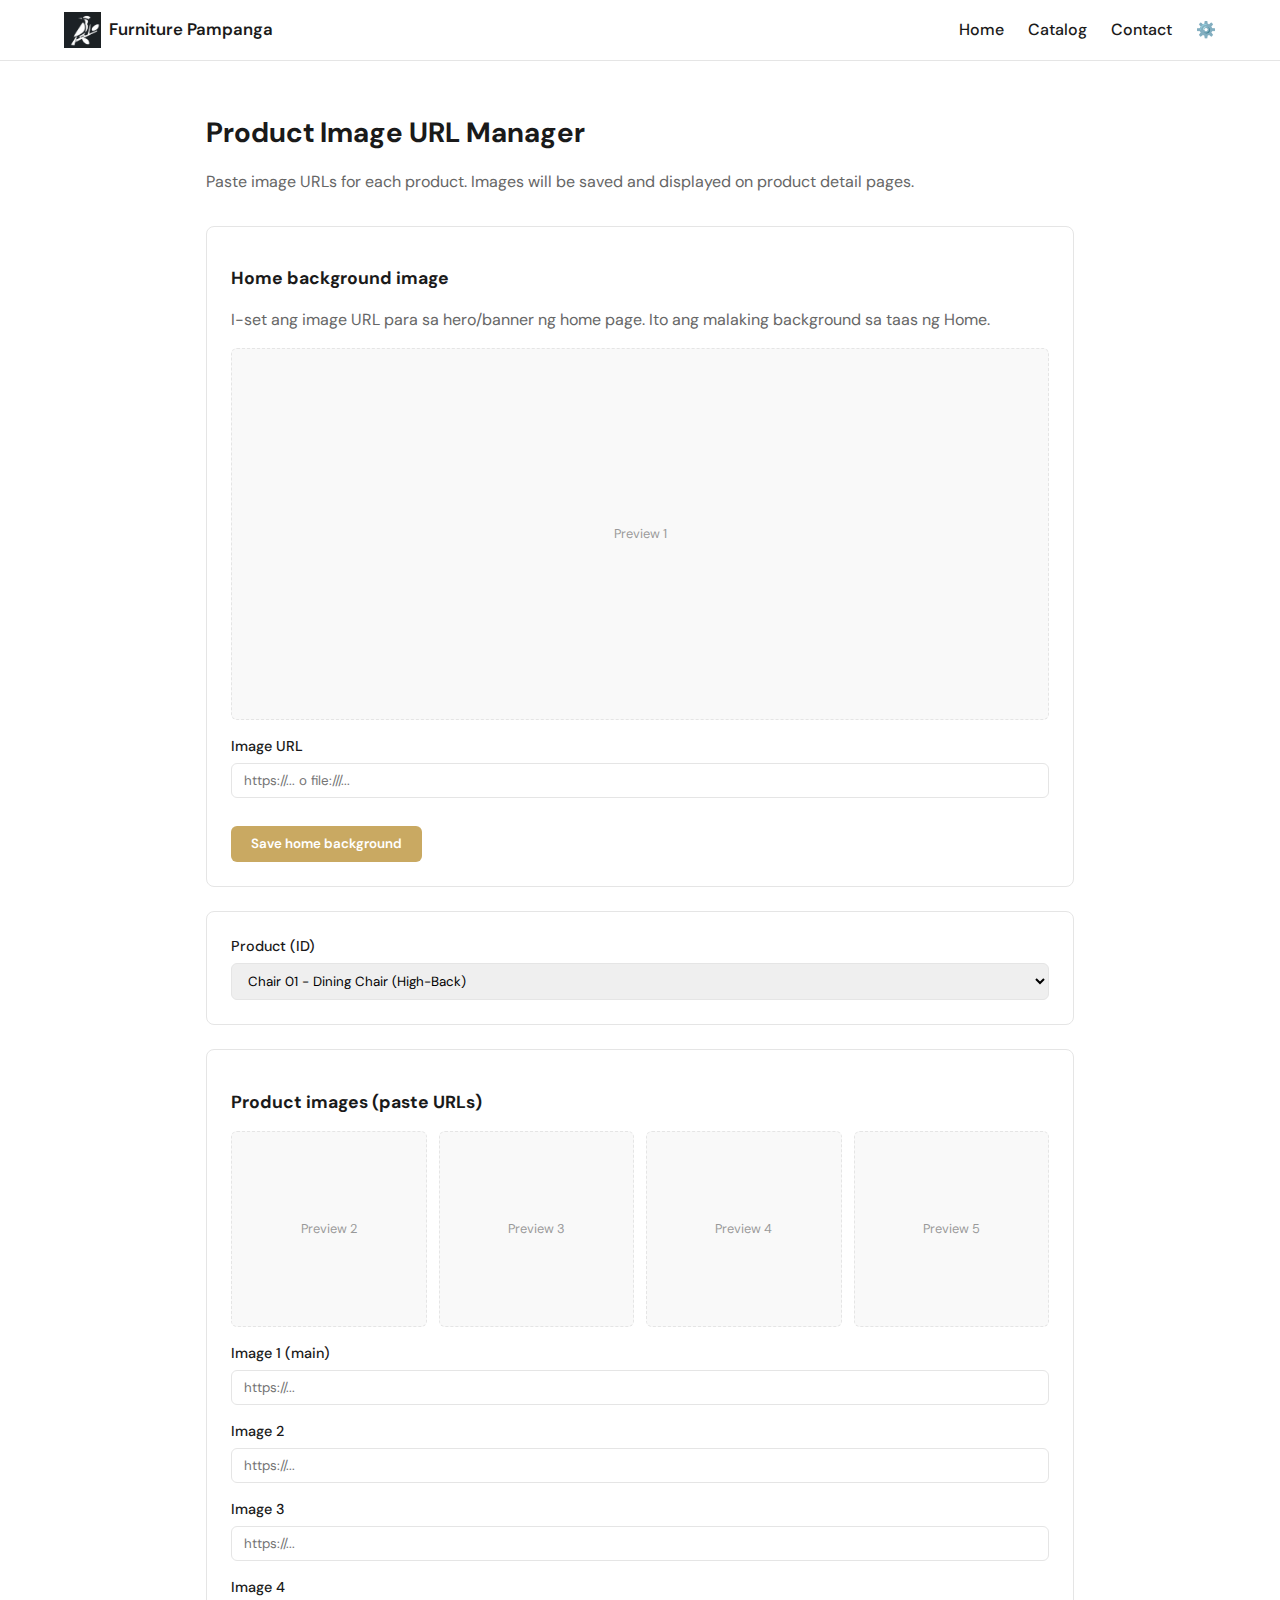
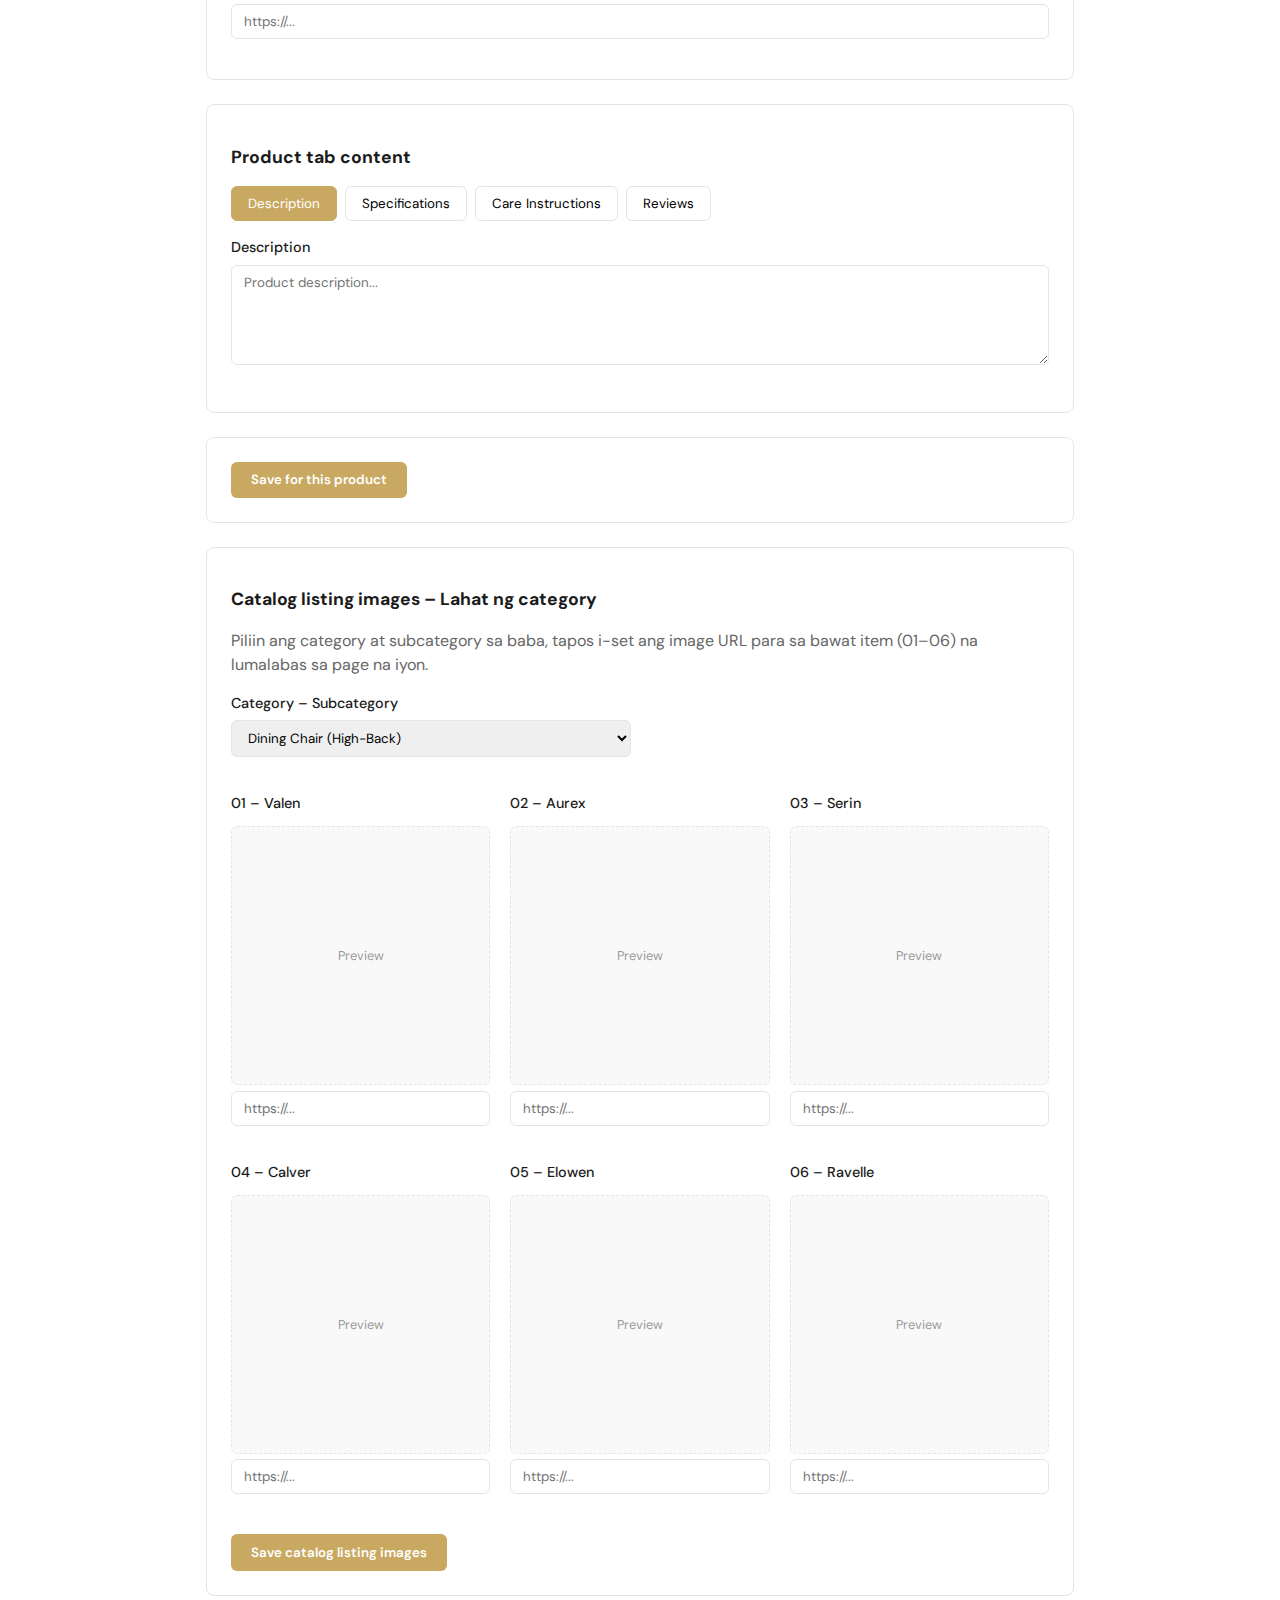
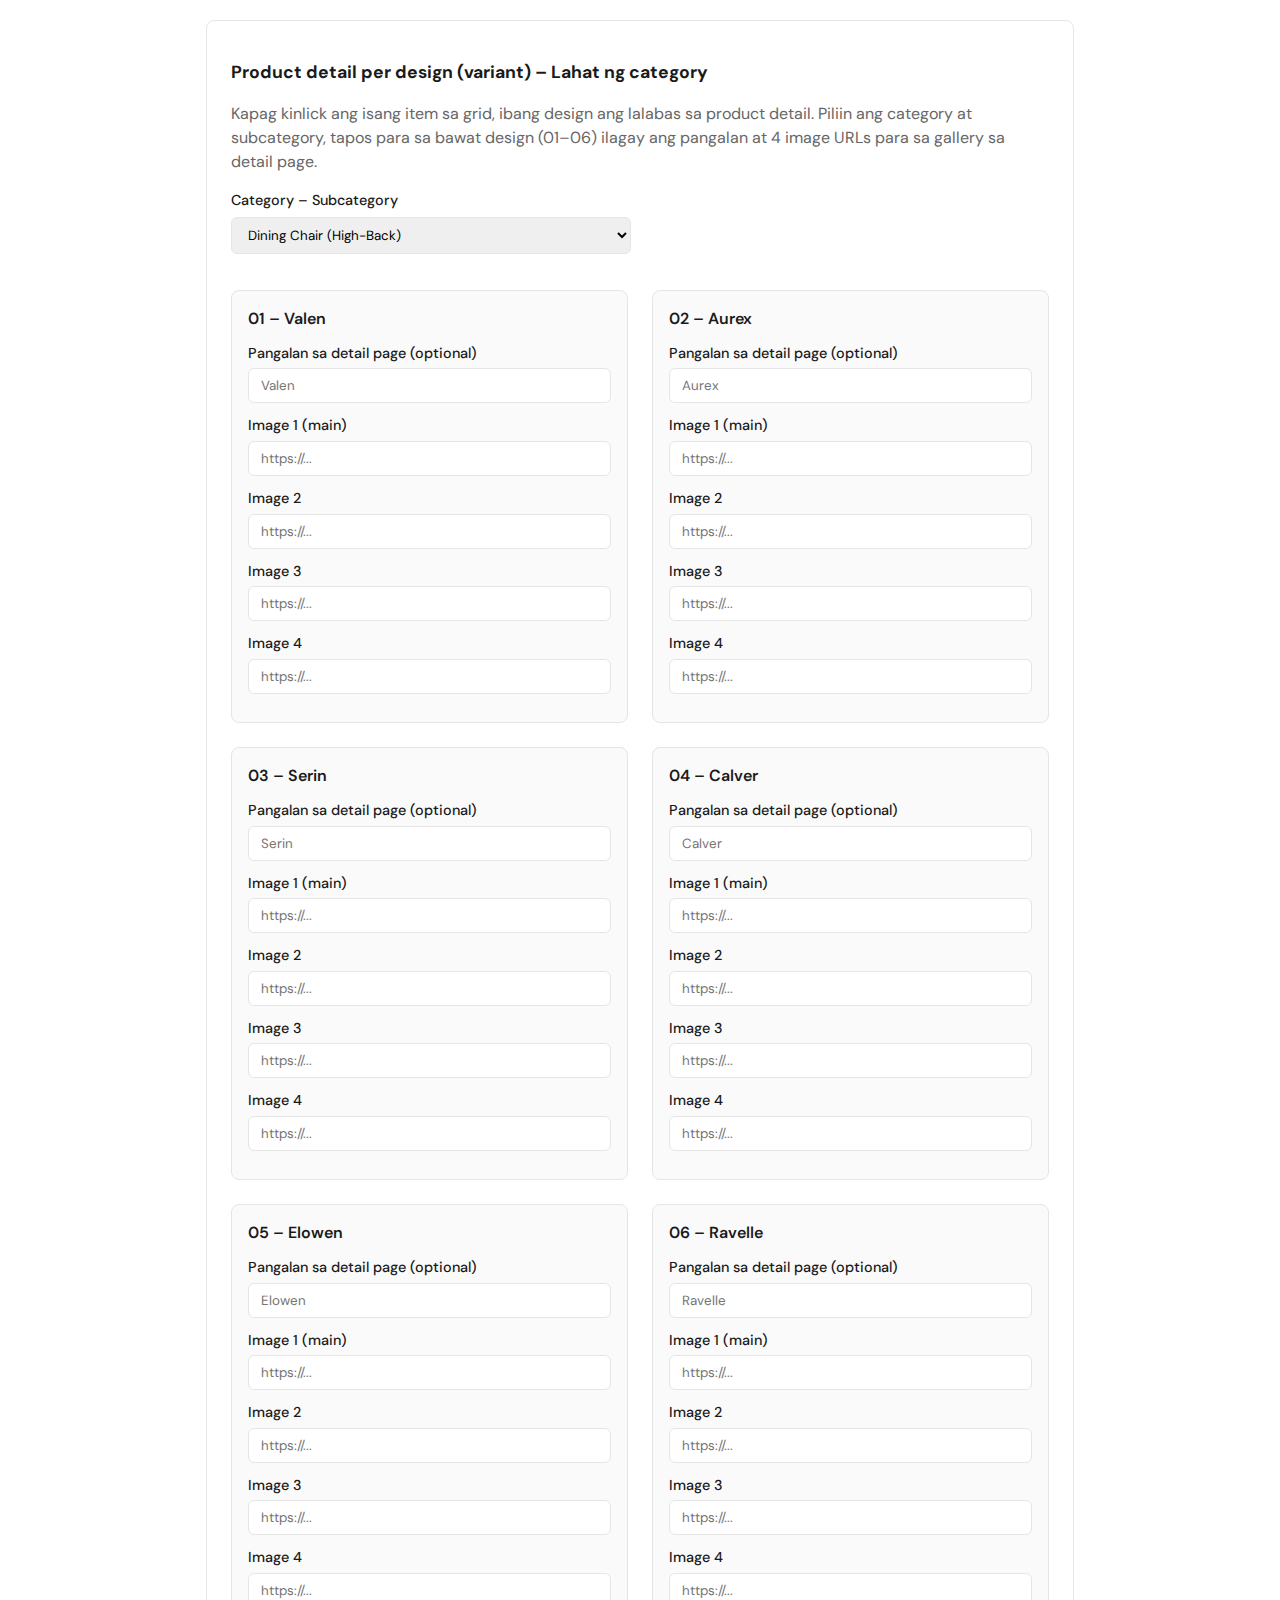
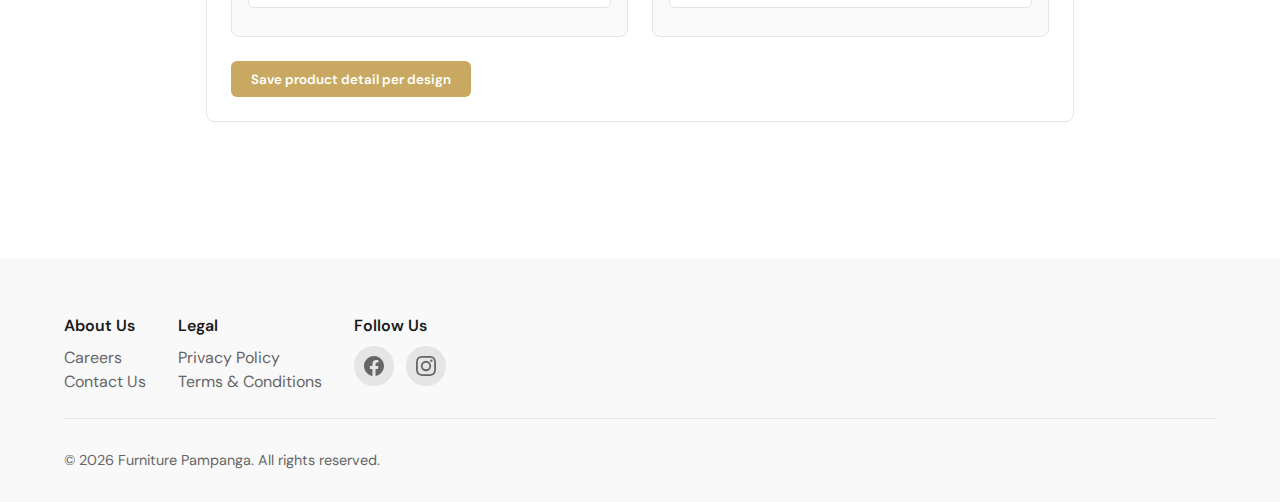
<file: admin.html>
<!DOCTYPE html>
<html lang="en">
<head>
    <meta charset="UTF-8">
    <meta name="viewport" content="width=device-width, initial-scale=1.0">
    <title>Manage Images - Furniture Pampanga</title>
    <link rel="preconnect" href="https://fonts.googleapis.com">
    <link rel="preconnect" href="https://fonts.gstatic.com" crossorigin>
    <link href="https://fonts.googleapis.com/css2?family=DM+Sans:wght@400;500;600;700&display=swap" rel="stylesheet">
    <link rel="stylesheet" href="styles.css">
</head>
<body>
    <header class="header">
        <div class="header-container">
            <a href="index.html" class="logo">
                <img src="assets/logo.png" alt="Furniture Pampanga Logo" class="logo-icon" />
                <span class="logo-text">Furniture Pampanga</span>
            </a>
            <nav class="nav">
                <ul class="nav-links">
                    <li><a href="index.html">Home</a></li>
                    <li><a href="catalog.html">Catalog</a></li>
                    <li><a href="contact.html">Contact</a></li>
                    <li><a href="admin.html" class="active" style="color: var(--accent); font-weight: 600;">⚙️</a></li>
                </ul>
            </nav>
          
            </div>
            <button class="hamburger" aria-label="Toggle menu">
                <span></span><span></span><span></span>
            </button>
        </div>
    </header>

    <main class="admin-page">
        <div class="admin-container">
            <h1>Product Image URL Manager</h1>
            <p class="admin-desc">Paste image URLs for each product. Images will be saved and displayed on product detail pages.</p>

            <div class="admin-card home-bg-card">
                <h2>Home background image</h2>
                <p class="admin-desc" style="margin-bottom: 1rem;">I-set ang image URL para sa hero/banner ng home page. Ito ang malaking background sa taas ng Home.</p>
                <div class="home-bg-preview-wrap">
                    <div class="preview-box home-bg-preview empty" id="homeBgPreview">Preview</div>
                </div>
                <label class="admin-label" for="homeBgUrl">Image URL</label>
                <input type="url" id="homeBgUrl" class="admin-input" placeholder="https://... o file:///..." />
                <button type="button" class="btn-save" id="saveHomeBg" style="margin-top: 0.75rem;">Save home background</button>
                <span id="homeBgStatus" style="margin-left: 1rem; color: var(--text-muted); font-size: 0.9rem;"></span>
            </div>

            <div class="admin-card">
                <label class="admin-label" for="productId">Product (ID)</label>
                <select id="productId" class="admin-input product-id-select">
                    <option value="chair-01">Chair 01 - Dining Chair (High-Back)</option>
                    <option value="chair-02">Chair 02 - Dining Chair (Low-Back)</option>
                    <option value="chair-03">Chair 03 - Dining Chair (Upholstered)</option>
                    <option value="chair-04">Chair 04 - Padded Dining Chair</option>
                    <option value="chair-05">Chair 05 - Solhiya Dining Chair</option>
                    <option value="bed-01">Bed 01 - Queen Sized Bed</option>
                    <option value="bed-02">Bed 02 - King Sized Bed</option>
                    <option value="bed-03">Bed 03 - Single Loft Bed</option>
                    <option value="bed-04">Bed 04 - Double Deck Bed</option>
                    <option value="bed-05">Bed 05 - Platform Bed</option>
                    <option value="center-01">Center Table 01 - Square Coffee Table</option>
                    <option value="center-02">Center Table 02 - Nesting Table Set</option>
                    <option value="center-03">Center Table 03 - Marble Top Table</option>
                    <option value="center-04">Center Table 04 - Oval Center Table</option>
                    <option value="ottoman-01">Ottoman 01 - Round Storage Ottoman</option>
                    <option value="ottoman-02">Ottoman 02 - Square Fabric Ottoman</option>
                    <option value="ottoman-03">Ottoman 03 - Leather Padded Ottoman</option>
                    <option value="ottoman-04">Ottoman 04 - Bench Ottoman</option>
                    <option value="table-01">Table 01 - Acacia Dining Table</option>
                    <option value="table-02">Table 02 - Solid Wood Dining Table</option>
                    <option value="table-03">Table 03 - Marble Dining Table</option>
                    <option value="table-04">Table 04 - Glass Dining Table</option>
                    <option value="table-05">Table 05 - Executive Desk</option>
                    <option value="accent-01">Accent Chair 01 - Lounge Accent Chair</option>
                    <option value="accent-02">Accent Chair 02 - Wingback Chair</option>
                    <option value="accent-03">Accent Chair 03 - Barrel Chair</option>
                    <option value="accent-04">Accent Chair 04 - Slipper Chair</option>
                    <option value="accent-05">Accent Chair 05 - Solhiya Accent</option>
                    <option value="console-01">Console 01 - Console with Drawers</option>
                    <option value="console-02">Console 02 - Minimalist Entryway Table</option>
                    <option value="console-03">Console 03 - Industrial Console</option>
                    <option value="console-04">Console 04 - Glass Console</option>
                    <option value="bench-01">Bench 01 - Padded Entryway Bench</option>
                    <option value="bench-02">Bench 02 - Solid Wood Bench</option>
                    <option value="bench-03">Bench 03 - Outdoor Garden Bench</option>
                    <option value="bench-04">Bench 04 - Bedroom End Bench</option>
                    <option value="sofa-01">Sofa 01 - Fully Upholstered Sofa</option>
                    <option value="sofa-02">Sofa 02 - Wood-Frame Sofa</option>
                    <option value="sofa-03">Sofa 03 - L-Shaped Sectional</option>
                    <option value="sofa-04">Sofa 04 - Loveseat</option>
                    <option value="sofa-05">Sofa 05 - Recliner Sofa</option>
                    <option value="night-01">Night Table 01 - Accent Night Table</option>
                    <option value="night-02">Night Table 02 - Square Side Table</option>
                    <option value="night-03">Night Table 03 - Round End Table</option>
                    <option value="night-04">Night Table 04 - Floating Nightstand</option>
                    <option value="barstool-01">Barstool 01 - Wood Upholstered Stool</option>
                    <option value="barstool-02">Barstool 02 - Industrial Metal Stool</option>
                    <option value="barstool-03">Barstool 03 - Adjustable Barstool</option>
                    <option value="barstool-04">Barstool 04 - Backless Stool</option>
                    <option value="outdoor-01">Outdoor 01 - Patio Dining Set</option>
                    <option value="outdoor-02">Outdoor 02 - Wicker Lounge Chair</option>
                    <option value="outdoor-03">Outdoor 03 - Garden Side Table</option>
                    <option value="outdoor-04">Outdoor 04 - Poolside Lounger</option>
                </select>
            </div>

            <div class="admin-card">
                <h2>Product images (paste URLs)</h2>
                <div class="image-preview-row">
                    <div class="preview-box empty" data-preview="0">Preview 1</div>
                    <div class="preview-box empty" data-preview="1">Preview 2</div>
                    <div class="preview-box empty" data-preview="2">Preview 3</div>
                    <div class="preview-box empty" data-preview="3">Preview 4</div>
                </div>
                <label class="admin-label">Image 1 (main)</label>
                <input type="url" class="admin-input admin-image-url" data-index="0" placeholder="https://..." />
                <label class="admin-label">Image 2</label>
                <input type="url" class="admin-input admin-image-url" data-index="1" placeholder="https://..." />
                <label class="admin-label">Image 3</label>
                <input type="url" class="admin-input admin-image-url" data-index="2" placeholder="https://..." />
                <label class="admin-label">Image 4</label>
                <input type="url" class="admin-input admin-image-url" data-index="3" placeholder="https://..." />
            </div>

            <div class="admin-card tab-content-editor">
                <h2>Product tab content</h2>
                <div class="tab-editor-tabs">
                    <button type="button" class="tab-editor-btn active" data-tab="description">Description</button>
                    <button type="button" class="tab-editor-btn" data-tab="specifications">Specifications</button>
                    <button type="button" class="tab-editor-btn" data-tab="care">Care Instructions</button>
                    <button type="button" class="tab-editor-btn" data-tab="reviews">Reviews</button>
                </div>
                <div class="tab-editor-pane active" id="pane-description">
                    <label class="admin-label">Description</label>
                    <textarea class="admin-input tab-content-input" id="content-description" placeholder="Product description..."></textarea>
                </div>
                <div class="tab-editor-pane" id="pane-specifications">
                    <label class="admin-label">Specifications (e.g. list items)</label>
                    <textarea class="admin-input tab-content-input" id="content-specifications" placeholder="Dimensions, weight, material..."></textarea>
                </div>
                <div class="tab-editor-pane" id="pane-care">
                    <label class="admin-label">Care instructions</label>
                    <textarea class="admin-input tab-content-input" id="content-care" placeholder="Cleaning and care..."></textarea>
                </div>
                <div class="tab-editor-pane" id="pane-reviews">
                    <label class="admin-label">Reviews (plain text or HTML)</label>
                    <textarea class="admin-input tab-content-input" id="content-reviews" placeholder="Review content..."></textarea>
                </div>
            </div>

            <div class="admin-card">
                <button type="button" class="btn-save" id="saveProductData">Save for this product</button>
                <span id="saveStatus" style="margin-left: 1rem; color: var(--text-muted); font-size: 0.9rem;"></span>
            </div>

            <div class="admin-card admin-card-catalog-listing">
                <h2>Catalog listing images – Lahat ng category</h2>
                <p class="admin-desc" style="margin-bottom: 1rem;">Piliin ang category at subcategory sa baba, tapos i-set ang image URL para sa bawat item (01–06) na lumalabas sa page na iyon.</p>
                <div class="admin-card-catalog-listing-select-wrap" style="margin-bottom: 1.25rem;">
                    <label class="admin-label" for="catalogListingSubcategory">Category – Subcategory</label>
                    <select id="catalogListingSubcategory" class="admin-input" style="max-width: 400px;">
                        <optgroup label="Chair">
                            <option value="chair_highback">Dining Chair (High-Back)</option>
                            <option value="chair_lowback">Dining Chair (Low-Back)</option>
                            <option value="chair_upholstered">Dining Chair (Upholstered)</option>
                            <option value="chair_padded">Padded Dining Chair</option>
                            <option value="chair_solhiya">Solhiya Dining Chair</option>
                        </optgroup>
                        <optgroup label="Bed">
                            <option value="bed_queen">Queen Sized Bed</option>
                            <option value="bed_king">King Sized Bed</option>
                            <option value="bed_singleloft">Single Loft Bed</option>
                            <option value="bed_doubledeck">Double Deck Bed</option>
                            <option value="bed_platform">Platform Bed</option>
                        </optgroup>
                        <optgroup label="Center Table">
                            <option value="center_squarecoffee">Square Coffee Table</option>
                            <option value="center_nesting">Nesting Table Set</option>
                            <option value="center_marbletop">Marble Top Table</option>
                            <option value="center_oval">Oval Center Table</option>
                        </optgroup>
                        <optgroup label="Ottoman">
                            <option value="ottoman_roundstorage">Round Storage Ottoman</option>
                            <option value="ottoman_squarefabric">Square Fabric Ottoman</option>
                            <option value="ottoman_leatherpadded">Leather Padded Ottoman</option>
                            <option value="ottoman_bench">Bench Ottoman</option>
                        </optgroup>
                        <optgroup label="Table">
                            <option value="table_acacia">Acacia Dining Table</option>
                            <option value="table_solidwood">Solid Wood Dining Table</option>
                            <option value="table_marble">Marble Dining Table</option>
                            <option value="table_glass">Glass Dining Table</option>
                            <option value="table_executive">Executive Desk</option>
                        </optgroup>
                        <optgroup label="Accent Chair">
                            <option value="accent_lounge">Lounge Accent Chair</option>
                            <option value="accent_wingback">Wingback Chair</option>
                            <option value="accent_barrel">Barrel Chair</option>
                            <option value="accent_slipper">Slipper Chair</option>
                            <option value="accent_solhiya">Solhiya Accent</option>
                        </optgroup>
                        <optgroup label="Console Table">
                            <option value="console_drawers">Console with Drawers</option>
                            <option value="console_minimalist">Minimalist Entryway Table</option>
                            <option value="console_industrial">Industrial Console</option>
                            <option value="console_glass">Glass Console</option>
                        </optgroup>
                        <optgroup label="Bench">
                            <option value="bench_paddedentry">Padded Entryway Bench</option>
                            <option value="bench_solidwood">Solid Wood Bench</option>
                            <option value="bench_outdoorgarden">Outdoor Garden Bench</option>
                            <option value="bench_bedroomend">Bedroom End Bench</option>
                        </optgroup>
                        <optgroup label="Sofa">
                            <option value="sofa_fullyupholstered">Fully Upholstered Sofa</option>
                            <option value="sofa_woodframe">Wood-Frame Sofa</option>
                            <option value="sofa_lshaped">L-Shaped Sectional</option>
                            <option value="sofa_loveseat">Loveseat</option>
                            <option value="sofa_recliner">Recliner Sofa</option>
                        </optgroup>
                        <optgroup label="Night Table">
                            <option value="night_accent">Accent Night Table</option>
                            <option value="night_squareside">Square Side Table</option>
                            <option value="night_roundend">Round End Table</option>
                            <option value="night_floating">Floating Nightstand</option>
                        </optgroup>
                        <optgroup label="Barstool">
                            <option value="barstool_woodupholstered">Wood Upholstered Stool</option>
                            <option value="barstool_industrialmetal">Industrial Metal Stool</option>
                            <option value="barstool_adjustable">Adjustable Barstool</option>
                            <option value="barstool_backless">Backless Stool</option>
                        </optgroup>
                        <optgroup label="Outdoor">
                            <option value="outdoor_patiodining">Patio Dining Set</option>
                            <option value="outdoor_wickerlounge">Wicker Lounge Chair</option>
                            <option value="outdoor_gardenside">Garden Side Table</option>
                            <option value="outdoor_poolside">Poolside Lounger</option>
                        </optgroup>
                    </select>
                </div>
                <div class="catalog-listing-preview-row">
                    <div class="catalog-listing-preview-item">
                        <label class="admin-label">01 – Valen</label>
                        <div class="preview-box catalog-listing-preview-box empty" data-catalog-preview="valen">Preview</div>
                        <input type="url" class="admin-input catalog-listing-url" data-listing-id="valen" placeholder="https://..." />
                    </div>
                    <div class="catalog-listing-preview-item">
                        <label class="admin-label">02 – Aurex</label>
                        <div class="preview-box catalog-listing-preview-box empty" data-catalog-preview="aurex">Preview</div>
                        <input type="url" class="admin-input catalog-listing-url" data-listing-id="aurex" placeholder="https://..." />
                    </div>
                    <div class="catalog-listing-preview-item">
                        <label class="admin-label">03 – Serin</label>
                        <div class="preview-box catalog-listing-preview-box empty" data-catalog-preview="serin">Preview</div>
                        <input type="url" class="admin-input catalog-listing-url" data-listing-id="serin" placeholder="https://..." />
                    </div>
                    <div class="catalog-listing-preview-item">
                        <label class="admin-label">04 – Calver</label>
                        <div class="preview-box catalog-listing-preview-box empty" data-catalog-preview="calver">Preview</div>
                        <input type="url" class="admin-input catalog-listing-url" data-listing-id="calver" placeholder="https://..." />
                    </div>
                    <div class="catalog-listing-preview-item">
                        <label class="admin-label">05 – Elowen</label>
                        <div class="preview-box catalog-listing-preview-box empty" data-catalog-preview="elowen">Preview</div>
                        <input type="url" class="admin-input catalog-listing-url" data-listing-id="elowen" placeholder="https://..." />
                    </div>
                    <div class="catalog-listing-preview-item">
                        <label class="admin-label">06 – Ravelle</label>
                        <div class="preview-box catalog-listing-preview-box empty" data-catalog-preview="ravelle">Preview</div>
                        <input type="url" class="admin-input catalog-listing-url" data-listing-id="ravelle" placeholder="https://..." />
                    </div>
                </div>
                <button type="button" class="btn-save" id="saveCatalogListing">Save catalog listing images</button>
                <span id="catalogListingStatus" style="margin-left: 1rem; color: var(--text-muted); font-size: 0.9rem;"></span>
            </div>

            <div class="admin-card admin-card-catalog-listing">
                <h2>Product detail per design (variant) – Lahat ng category</h2>
                <p class="admin-desc" style="margin-bottom: 1rem;">Kapag kinlick ang isang item sa grid, ibang design ang lalabas sa product detail. Piliin ang category at subcategory, tapos para sa bawat design (01–06) ilagay ang pangalan at 4 image URLs para sa gallery sa detail page.</p>
                <div class="admin-card-catalog-listing-select-wrap" style="margin-bottom: 1.25rem;">
                    <label class="admin-label" for="variantDetailSubcategory">Category – Subcategory</label>
                    <select id="variantDetailSubcategory" class="admin-input" style="max-width: 400px;">
                        <optgroup label="Chair">
                            <option value="chair_highback">Dining Chair (High-Back)</option>
                            <option value="chair_lowback">Dining Chair (Low-Back)</option>
                            <option value="chair_upholstered">Dining Chair (Upholstered)</option>
                            <option value="chair_padded">Padded Dining Chair</option>
                            <option value="chair_solhiya">Solhiya Dining Chair</option>
                        </optgroup>
                        <optgroup label="Bed">
                            <option value="bed_queen">Queen Sized Bed</option>
                            <option value="bed_king">King Sized Bed</option>
                            <option value="bed_singleloft">Single Loft Bed</option>
                            <option value="bed_doubledeck">Double Deck Bed</option>
                            <option value="bed_platform">Platform Bed</option>
                        </optgroup>
                        <optgroup label="Center Table">
                            <option value="center_squarecoffee">Square Coffee Table</option>
                            <option value="center_nesting">Nesting Table Set</option>
                            <option value="center_marbletop">Marble Top Table</option>
                            <option value="center_oval">Oval Center Table</option>
                        </optgroup>
                        <optgroup label="Ottoman">
                            <option value="ottoman_roundstorage">Round Storage Ottoman</option>
                            <option value="ottoman_squarefabric">Square Fabric Ottoman</option>
                            <option value="ottoman_leatherpadded">Leather Padded Ottoman</option>
                            <option value="ottoman_bench">Bench Ottoman</option>
                        </optgroup>
                        <optgroup label="Table">
                            <option value="table_acacia">Acacia Dining Table</option>
                            <option value="table_solidwood">Solid Wood Dining Table</option>
                            <option value="table_marble">Marble Dining Table</option>
                            <option value="table_glass">Glass Dining Table</option>
                            <option value="table_executive">Executive Desk</option>
                        </optgroup>
                        <optgroup label="Accent Chair">
                            <option value="accent_lounge">Lounge Accent Chair</option>
                            <option value="accent_wingback">Wingback Chair</option>
                            <option value="accent_barrel">Barrel Chair</option>
                            <option value="accent_slipper">Slipper Chair</option>
                            <option value="accent_solhiya">Solhiya Accent</option>
                        </optgroup>
                        <optgroup label="Console Table">
                            <option value="console_drawers">Console with Drawers</option>
                            <option value="console_minimalist">Minimalist Entryway Table</option>
                            <option value="console_industrial">Industrial Console</option>
                            <option value="console_glass">Glass Console</option>
                        </optgroup>
                        <optgroup label="Bench">
                            <option value="bench_paddedentry">Padded Entryway Bench</option>
                            <option value="bench_solidwood">Solid Wood Bench</option>
                            <option value="bench_outdoorgarden">Outdoor Garden Bench</option>
                            <option value="bench_bedroomend">Bedroom End Bench</option>
                        </optgroup>
                        <optgroup label="Sofa">
                            <option value="sofa_fullyupholstered">Fully Upholstered Sofa</option>
                            <option value="sofa_woodframe">Wood-Frame Sofa</option>
                            <option value="sofa_lshaped">L-Shaped Sectional</option>
                            <option value="sofa_loveseat">Loveseat</option>
                            <option value="sofa_recliner">Recliner Sofa</option>
                        </optgroup>
                        <optgroup label="Night Table">
                            <option value="night_accent">Accent Night Table</option>
                            <option value="night_squareside">Square Side Table</option>
                            <option value="night_roundend">Round End Table</option>
                            <option value="night_floating">Floating Nightstand</option>
                        </optgroup>
                        <optgroup label="Barstool">
                            <option value="barstool_woodupholstered">Wood Upholstered Stool</option>
                            <option value="barstool_industrialmetal">Industrial Metal Stool</option>
                            <option value="barstool_adjustable">Adjustable Barstool</option>
                            <option value="barstool_backless">Backless Stool</option>
                        </optgroup>
                        <optgroup label="Outdoor">
                            <option value="outdoor_patiodining">Patio Dining Set</option>
                            <option value="outdoor_wickerlounge">Wicker Lounge Chair</option>
                            <option value="outdoor_gardenside">Garden Side Table</option>
                            <option value="outdoor_poolside">Poolside Lounger</option>
                        </optgroup>
                    </select>
                </div>
                <div class="variant-detail-grid">
                    <div class="variant-detail-item" data-variant-id="valen">
                        <h3 class="variant-detail-name-label">01 – Valen</h3>
                        <label class="admin-label">Pangalan sa detail page (optional)</label>
                        <input type="text" class="admin-input variant-detail-name" placeholder="Valen" />
                        <label class="admin-label">Image 1 (main)</label>
                        <input type="url" class="admin-input variant-detail-img" data-img-index="0" placeholder="https://..." />
                        <label class="admin-label">Image 2</label>
                        <input type="url" class="admin-input variant-detail-img" data-img-index="1" placeholder="https://..." />
                        <label class="admin-label">Image 3</label>
                        <input type="url" class="admin-input variant-detail-img" data-img-index="2" placeholder="https://..." />
                        <label class="admin-label">Image 4</label>
                        <input type="url" class="admin-input variant-detail-img" data-img-index="3" placeholder="https://..." />
                    </div>
                    <div class="variant-detail-item" data-variant-id="aurex">
                        <h3 class="variant-detail-name-label">02 – Aurex</h3>
                        <label class="admin-label">Pangalan sa detail page (optional)</label>
                        <input type="text" class="admin-input variant-detail-name" placeholder="Aurex" />
                        <label class="admin-label">Image 1 (main)</label>
                        <input type="url" class="admin-input variant-detail-img" data-img-index="0" placeholder="https://..." />
                        <label class="admin-label">Image 2</label>
                        <input type="url" class="admin-input variant-detail-img" data-img-index="1" placeholder="https://..." />
                        <label class="admin-label">Image 3</label>
                        <input type="url" class="admin-input variant-detail-img" data-img-index="2" placeholder="https://..." />
                        <label class="admin-label">Image 4</label>
                        <input type="url" class="admin-input variant-detail-img" data-img-index="3" placeholder="https://..." />
                    </div>
                    <div class="variant-detail-item" data-variant-id="serin">
                        <h3 class="variant-detail-name-label">03 – Serin</h3>
                        <label class="admin-label">Pangalan sa detail page (optional)</label>
                        <input type="text" class="admin-input variant-detail-name" placeholder="Serin" />
                        <label class="admin-label">Image 1 (main)</label>
                        <input type="url" class="admin-input variant-detail-img" data-img-index="0" placeholder="https://..." />
                        <label class="admin-label">Image 2</label>
                        <input type="url" class="admin-input variant-detail-img" data-img-index="1" placeholder="https://..." />
                        <label class="admin-label">Image 3</label>
                        <input type="url" class="admin-input variant-detail-img" data-img-index="2" placeholder="https://..." />
                        <label class="admin-label">Image 4</label>
                        <input type="url" class="admin-input variant-detail-img" data-img-index="3" placeholder="https://..." />
                    </div>
                    <div class="variant-detail-item" data-variant-id="calver">
                        <h3 class="variant-detail-name-label">04 – Calver</h3>
                        <label class="admin-label">Pangalan sa detail page (optional)</label>
                        <input type="text" class="admin-input variant-detail-name" placeholder="Calver" />
                        <label class="admin-label">Image 1 (main)</label>
                        <input type="url" class="admin-input variant-detail-img" data-img-index="0" placeholder="https://..." />
                        <label class="admin-label">Image 2</label>
                        <input type="url" class="admin-input variant-detail-img" data-img-index="1" placeholder="https://..." />
                        <label class="admin-label">Image 3</label>
                        <input type="url" class="admin-input variant-detail-img" data-img-index="2" placeholder="https://..." />
                        <label class="admin-label">Image 4</label>
                        <input type="url" class="admin-input variant-detail-img" data-img-index="3" placeholder="https://..." />
                    </div>
                    <div class="variant-detail-item" data-variant-id="elowen">
                        <h3 class="variant-detail-name-label">05 – Elowen</h3>
                        <label class="admin-label">Pangalan sa detail page (optional)</label>
                        <input type="text" class="admin-input variant-detail-name" placeholder="Elowen" />
                        <label class="admin-label">Image 1 (main)</label>
                        <input type="url" class="admin-input variant-detail-img" data-img-index="0" placeholder="https://..." />
                        <label class="admin-label">Image 2</label>
                        <input type="url" class="admin-input variant-detail-img" data-img-index="1" placeholder="https://..." />
                        <label class="admin-label">Image 3</label>
                        <input type="url" class="admin-input variant-detail-img" data-img-index="2" placeholder="https://..." />
                        <label class="admin-label">Image 4</label>
                        <input type="url" class="admin-input variant-detail-img" data-img-index="3" placeholder="https://..." />
                    </div>
                    <div class="variant-detail-item" data-variant-id="ravelle">
                        <h3 class="variant-detail-name-label">06 – Ravelle</h3>
                        <label class="admin-label">Pangalan sa detail page (optional)</label>
                        <input type="text" class="admin-input variant-detail-name" placeholder="Ravelle" />
                        <label class="admin-label">Image 1 (main)</label>
                        <input type="url" class="admin-input variant-detail-img" data-img-index="0" placeholder="https://..." />
                        <label class="admin-label">Image 2</label>
                        <input type="url" class="admin-input variant-detail-img" data-img-index="1" placeholder="https://..." />
                        <label class="admin-label">Image 3</label>
                        <input type="url" class="admin-input variant-detail-img" data-img-index="2" placeholder="https://..." />
                        <label class="admin-label">Image 4</label>
                        <input type="url" class="admin-input variant-detail-img" data-img-index="3" placeholder="https://..." />
                    </div>
                </div>
                <button type="button" class="btn-save" id="saveVariantDetails">Save product detail per design</button>
                <span id="variantDetailStatus" style="margin-left: 1rem; color: var(--text-muted); font-size: 0.9rem;"></span>
            </div>
        </div>
    </main>

    <footer class="footer">
        <div class="container">
            <div class="footer-content">
                <div class="footer-section">
                    <h3>About Us</h3>
                    <ul>
                        <li><a href="#">Careers</a></li>
                        <li><a href="contact.html">Contact Us</a></li>
                    </ul>
                </div>
                <div class="footer-section">
                    <h3>Legal</h3>
                    <ul>
                        <li><a href="#">Privacy Policy</a></li>
                        <li><a href="#">Terms & Conditions</a></li>
                    </ul>
                </div>
                <div class="footer-section">
                    <h3>Follow Us</h3>
                    <div class="social-links">
                        <a href="https://www.facebook.com/furniturepampanga" target="_blank" rel="noopener noreferrer" aria-label="Facebook">
                            <svg viewBox="0 0 24 24" xmlns="http://www.w3.org/2000/svg"><path d="M24 12.073c0-6.627-5.373-12-12-12s-12 5.373-12 12c0 5.99 4.388 10.954 10.125 11.854v-8.385H7.078v-3.47h3.047V9.43c0-3.007 1.792-4.669 4.533-4.669 1.312 0 2.686.235 2.686.235v2.953H15.83c-1.491 0-1.956.925-1.956 1.874v2.25h3.328l-.532 3.47h-2.796v8.385C19.612 23.027 24 18.062 24 12.073z"/></svg>
                        </a>
                        <a href="https://www.instagram.com/furniturepampanga" target="_blank" rel="noopener noreferrer" aria-label="Instagram">
                            <svg viewBox="0 0 24 24" xmlns="http://www.w3.org/2000/svg"><path d="M12 2.163c3.204 0 3.584.012 4.85.07 3.252.148 4.771 1.691 4.919 4.919.058 1.265.069 1.645.069 4.849 0 3.205-.012 3.584-.069 4.849-.149 3.225-1.664 4.771-4.919 4.919-1.266.058-1.644.07-4.85.07-3.204 0-3.584-.012-4.849-.07-3.26-.149-4.771-1.699-4.919-4.92-.058-1.265-.07-1.644-.07-4.849 0-3.204.013-3.583.07-4.849.149-3.227 1.664-4.771 4.919-4.919 1.266-.057 1.645-.069 4.849-.069zM12 0C8.741 0 8.333.014 7.053.072 2.695.272.273 2.69.073 7.052.014 8.333 0 8.741 0 12c0 3.259.014 3.668.072 4.948.2 4.358 2.618 6.78 6.98 6.98C8.333 23.986 8.741 24 12 24c3.259 0 3.668-.014 4.948-.072 4.354-.2 6.782-2.618 6.979-6.98.059-1.28.073-1.689.073-4.948 0-3.259-.014-3.667-.072-4.947-.196-4.354-2.617-6.78-6.979-6.98C15.668.014 15.259 0 12 0zm0 5.838a6.162 6.162 0 100 12.324 6.162 6.162 0 000-12.324zM12 16a4 4 0 110-8 4 4 0 010 8zm6.406-11.845a1.44 1.44 0 100 2.881 1.44 1.44 0 000-2.881z"/></svg>
                        </a>
                    </div>
                </div>
            </div>
            <div class="footer-bottom">
                <p>&copy; 2026 Furniture Pampanga. All rights reserved.</p>
            </div>
        </div>
    </footer>

    <script>
        var STORAGE_KEY = 'furniturePampangaProductData';

        function getStoredData() {
            try {
                var raw = localStorage.getItem(STORAGE_KEY);
                return raw ? JSON.parse(raw) : {};
            } catch (e) {
                return {};
            }
        }

        function setStoredData(data) {
            localStorage.setItem(STORAGE_KEY, JSON.stringify(data));
        }

        function setupImagePreviews() {
            var inputs = document.querySelectorAll('.admin-image-url');
            var boxes = document.querySelectorAll('.preview-box');
            inputs.forEach(function (input) {
                input.addEventListener('input', function () {
                    var idx = parseInt(input.getAttribute('data-index'), 10);
                    var box = document.querySelector('.preview-box[data-preview="' + idx + '"]');
                    if (!box) return;
                    var url = (input.value || '').trim();
                    if (url) {
                        box.classList.remove('empty');
                        box.innerHTML = '<img src="' + url + '" alt="Preview" onerror="this.parentElement.classList.add(\'empty\'); this.parentElement.innerHTML=\'Invalid\';">';
                    } else {
                        box.classList.add('empty');
                        box.innerHTML = 'Preview ' + (idx + 1);
                    }
                });
            });
        }

        function initTabContentEditor() {
            var tabs = document.querySelectorAll('.tab-editor-btn');
            var panes = document.querySelectorAll('.tab-editor-pane');
            tabs.forEach(function (btn) {
                btn.addEventListener('click', function () {
                    var tab = btn.getAttribute('data-tab');
                    tabs.forEach(function (b) { b.classList.remove('active'); });
                    panes.forEach(function (p) { p.classList.remove('active'); });
                    btn.classList.add('active');
                    var pane = document.getElementById('pane-' + tab);
                    if (pane) pane.classList.add('active');
                });
            });
        }

        function loadProductIntoForm(productId) {
            var data = getStoredData();
            var product = data[productId] || { images: ['', '', '', ''], description: '', specifications: '', care: '', reviews: '' };
            var urls = product.images || ['', '', '', ''];
            document.querySelectorAll('.admin-image-url').forEach(function (input, i) {
                input.value = urls[i] || '';
            });
            document.getElementById('content-description').value = product.description || '';
            document.getElementById('content-specifications').value = product.specifications || '';
            document.getElementById('content-care').value = product.care || '';
            document.getElementById('content-reviews').value = product.reviews || '';
            setupImagePreviews();
            document.querySelectorAll('.preview-box').forEach(function (box, i) {
                var url = urls[i];
                if (url) {
                    box.classList.remove('empty');
                    box.innerHTML = '<img src="' + url + '" alt="Preview">';
                } else {
                    box.classList.add('empty');
                    box.innerHTML = 'Preview ' + (i + 1);
                }
            });
        }

        var HOME_BG_KEY = 'furniturePampangaHomeBg';
            function loadHomeBgIntoForm() {
                try {
                    var url = (localStorage.getItem(HOME_BG_KEY) || '').trim();
                    var input = document.getElementById('homeBgUrl');
                    var preview = document.getElementById('homeBgPreview');
                    if (input) input.value = url;
                    if (preview) {
                        if (url) {
                            preview.classList.remove('empty');
                            preview.innerHTML = '<img src="' + url + '" alt="" onerror="this.parentElement.classList.add(\'empty\'); this.parentElement.innerHTML=\'Invalid\';">';
                        } else {
                            preview.classList.add('empty');
                            preview.innerHTML = 'Preview';
                        }
                    }
                } catch (e) {}
            }
            function setupHomeBgPreview() {
                var input = document.getElementById('homeBgUrl');
                var preview = document.getElementById('homeBgPreview');
                if (!input || !preview) return;
                input.addEventListener('input', function () {
                    var url = (input.value || '').trim();
                    if (url) {
                        preview.classList.remove('empty');
                        preview.innerHTML = '<img src="' + url + '" alt="" onerror="this.parentElement.classList.add(\'empty\'); this.parentElement.innerHTML=\'Invalid\';">';
                    } else {
                        preview.classList.add('empty');
                        preview.innerHTML = 'Preview';
                    }
                });
            }
            function saveHomeBg() {
                var input = document.getElementById('homeBgUrl');
                if (!input) return;
                var url = (input.value || '').trim();
                try {
                    localStorage.setItem(HOME_BG_KEY, url);
                    var status = document.getElementById('homeBgStatus');
                    if (status) { status.textContent = 'Saved.'; setTimeout(function () { status.textContent = ''; }, 2000); }
                } catch (e) {}
            }

            document.addEventListener('DOMContentLoaded', function () {
            setupImagePreviews();
            initTabContentEditor();
            loadHomeBgIntoForm();
            setupHomeBgPreview();
            var saveHomeBgBtn = document.getElementById('saveHomeBg');
            if (saveHomeBgBtn) saveHomeBgBtn.addEventListener('click', saveHomeBg);

            var productIdSelect = document.getElementById('productId');
            productIdSelect.addEventListener('change', function () {
                loadProductIntoForm(productIdSelect.value);
            });

            loadProductIntoForm(productIdSelect.value);

            document.getElementById('saveProductData').addEventListener('click', function () {
                var productId = document.getElementById('productId').value;
                var images = [];
                document.querySelectorAll('.admin-image-url').forEach(function (input) {
                    images.push((input.value || '').trim());
                });
                var data = getStoredData();
                data[productId] = {
                    images: images,
                    description: document.getElementById('content-description').value,
                    specifications: document.getElementById('content-specifications').value,
                    care: document.getElementById('content-care').value,
                    reviews: document.getElementById('content-reviews').value
                };
                setStoredData(data);
                var status = document.getElementById('saveStatus');
                status.textContent = 'Saved.';
                setTimeout(function () { status.textContent = ''; }, 2000);
            });

            var CATALOG_LISTING_PREFIX = 'furniturePampangaCatalogListing_';
            function getCatalogListingStorageKey() {
                var sel = document.getElementById('catalogListingSubcategory');
                return CATALOG_LISTING_PREFIX + (sel && sel.value ? sel.value : 'chair_highback');
            }
            function getCatalogListingData() {
                try {
                    var raw = localStorage.getItem(getCatalogListingStorageKey());
                    return raw ? JSON.parse(raw) : {};
                } catch (e) { return {}; }
            }
            function setCatalogListingData(obj) {
                localStorage.setItem(getCatalogListingStorageKey(), JSON.stringify(obj));
            }
            function updateCatalogListingPreviews() {
                document.querySelectorAll('.catalog-listing-url').forEach(function (input) {
                    var id = input.getAttribute('data-listing-id');
                    var url = (input.value || '').trim();
                    var box = document.querySelector('.catalog-listing-preview-box[data-catalog-preview="' + id + '"]');
                    if (box) {
                        if (url) {
                            box.classList.remove('empty');
                            box.innerHTML = '<img src="' + url + '" alt="" onerror="this.parentElement.classList.add(\'empty\'); this.parentElement.innerHTML=\'Invalid\';">';
                        } else {
                            box.classList.add('empty');
                            box.innerHTML = 'Preview';
                        }
                    }
                });
            }
            function loadCatalogListingIntoForm() {
                var data = getCatalogListingData();
                var ids = ['valen', 'aurex', 'serin', 'calver', 'elowen', 'ravelle'];
                ids.forEach(function (id) {
                    var input = document.querySelector('.catalog-listing-url[data-listing-id="' + id + '"]');
                    if (input) input.value = (data[id] || '').trim();
                });
                updateCatalogListingPreviews();
            }
            function setupCatalogListingPreviews() {
                document.querySelectorAll('.catalog-listing-url').forEach(function (input) {
                    input.addEventListener('input', function () {
                        var id = input.getAttribute('data-listing-id');
                        var box = document.querySelector('.catalog-listing-preview-box[data-catalog-preview="' + id + '"]');
                        if (!box) return;
                        var url = (input.value || '').trim();
                        if (url) {
                            box.classList.remove('empty');
                            box.innerHTML = '<img src="' + url + '" alt="" onerror="this.parentElement.classList.add(\'empty\'); this.parentElement.innerHTML=\'Invalid\';">';
                        } else {
                            box.classList.add('empty');
                            box.innerHTML = 'Preview';
                        }
                    });
                });
            }
            loadCatalogListingIntoForm();
            setupCatalogListingPreviews();
            document.getElementById('catalogListingSubcategory').addEventListener('change', loadCatalogListingIntoForm);
            document.getElementById('saveCatalogListing').addEventListener('click', function () {
                var data = {};
                document.querySelectorAll('.catalog-listing-url').forEach(function (input) {
                    var id = input.getAttribute('data-listing-id');
                    if (id) data[id] = (input.value || '').trim();
                });
                setCatalogListingData(data);
                var status = document.getElementById('catalogListingStatus');
                status.textContent = 'Saved.';
                setTimeout(function () { status.textContent = ''; }, 2000);
            });

            var VARIANT_PREFIX = 'furniturePampangaCatalogVariants_';
            function getVariantDetailKey() {
                var sel = document.getElementById('variantDetailSubcategory');
                return VARIANT_PREFIX + (sel && sel.value ? sel.value : 'chair_highback');
            }
            function loadVariantDetailsIntoForm() {
                try {
                    var raw = localStorage.getItem(getVariantDetailKey());
                    var data = raw ? JSON.parse(raw) : {};
                    ['valen', 'aurex', 'serin', 'calver', 'elowen', 'ravelle'].forEach(function (id) {
                        var item = data[id] || {};
                        var nameInput = document.querySelector('.variant-detail-item[data-variant-id="' + id + '"] .variant-detail-name');
                        if (nameInput) nameInput.value = (item.name || '').trim();
                        [0, 1, 2, 3].forEach(function (idx) {
                            var imgInput = document.querySelector('.variant-detail-item[data-variant-id="' + id + '"] .variant-detail-img[data-img-index="' + idx + '"]');
                            if (imgInput) imgInput.value = ((item.images || [])[idx] || '').trim();
                        });
                    });
                } catch (e) {}
            }
            loadVariantDetailsIntoForm();
            document.getElementById('variantDetailSubcategory').addEventListener('change', loadVariantDetailsIntoForm);
            document.getElementById('saveVariantDetails').addEventListener('click', function () {
                var data = {};
                document.querySelectorAll('.variant-detail-item').forEach(function (block) {
                    var id = block.getAttribute('data-variant-id');
                    if (!id) return;
                    var nameInput = block.querySelector('.variant-detail-name');
                    var imgs = [];
                    block.querySelectorAll('.variant-detail-img').forEach(function (input) {
                        imgs.push((input.value || '').trim());
                    });
                    data[id] = { name: (nameInput ? nameInput.value : '').trim(), images: imgs };
                });
                try {
                    localStorage.setItem(getVariantDetailKey(), JSON.stringify(data));
                    var status = document.getElementById('variantDetailStatus');
                    status.textContent = 'Saved.';
                    setTimeout(function () { status.textContent = ''; }, 2000);
                } catch (e) {}
            });
        });
    </script>
    <script src="script.js"></script>
</body>
</html>
</file>
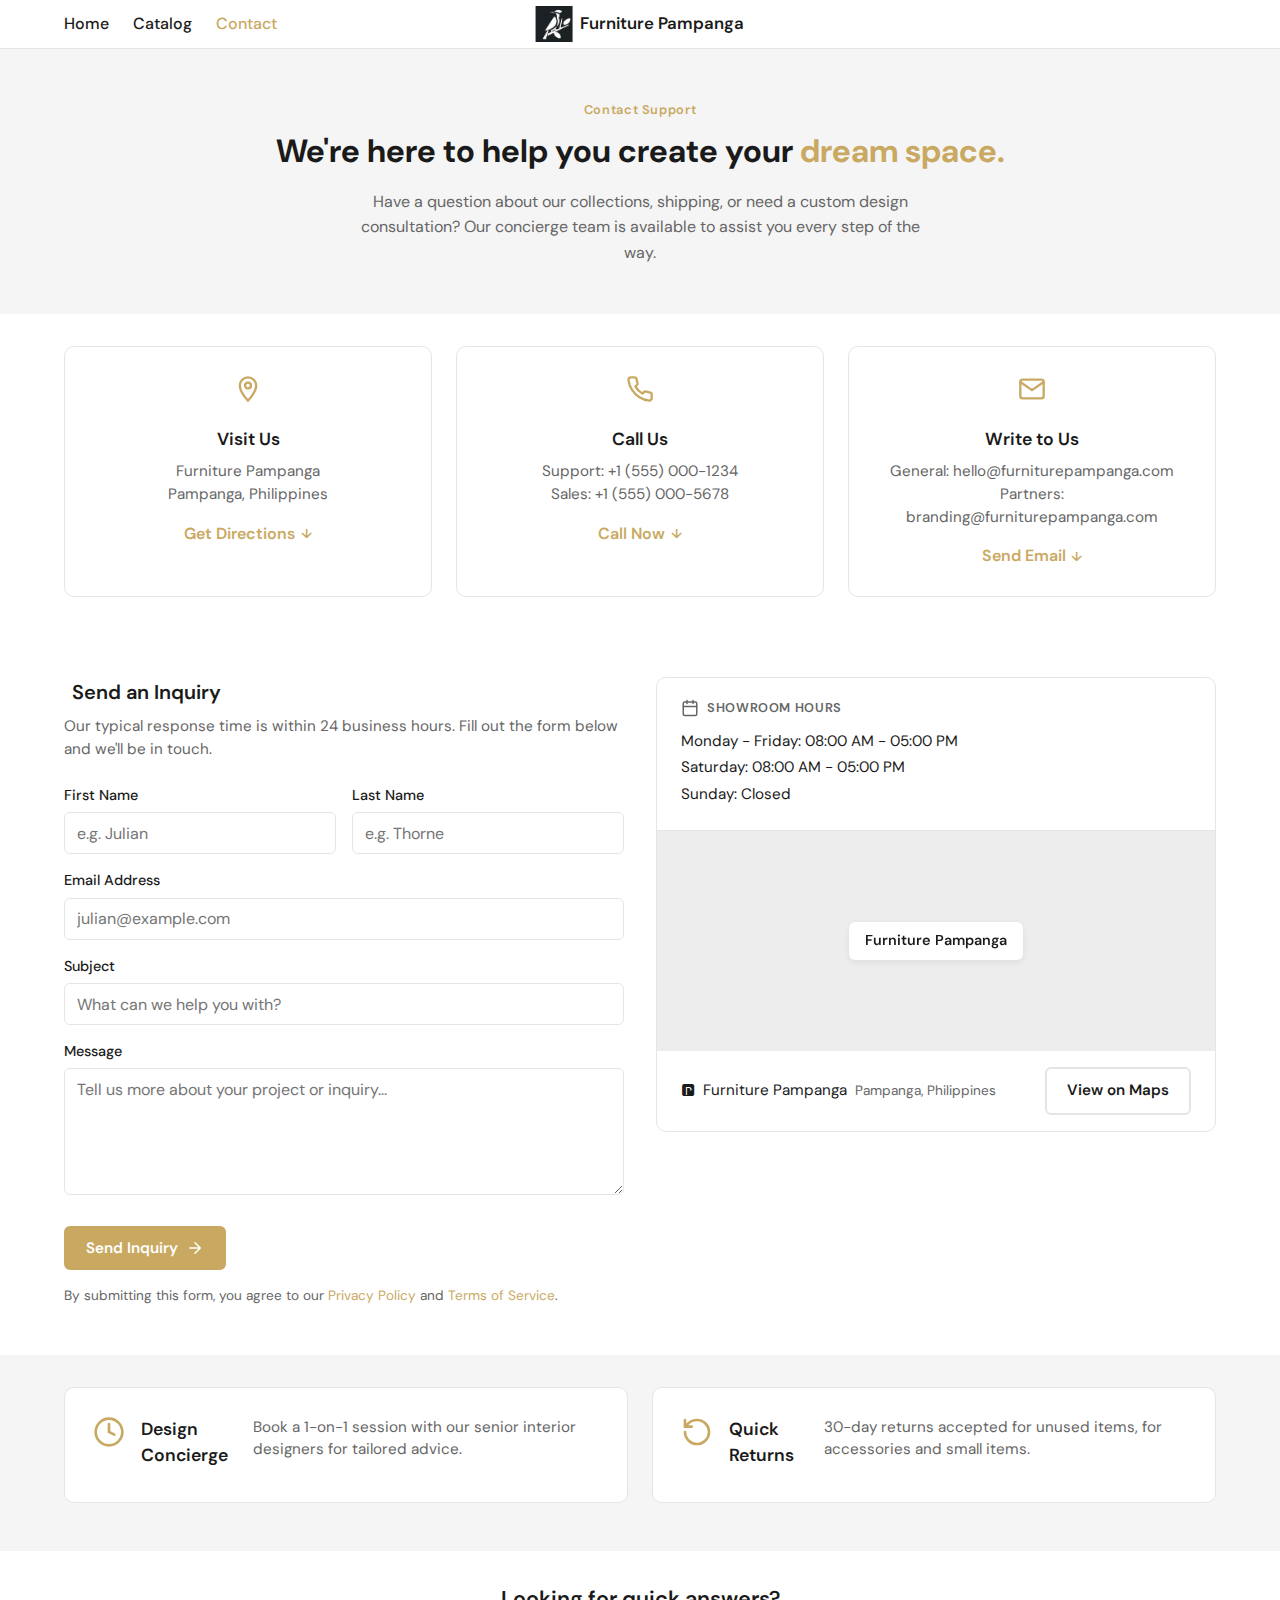
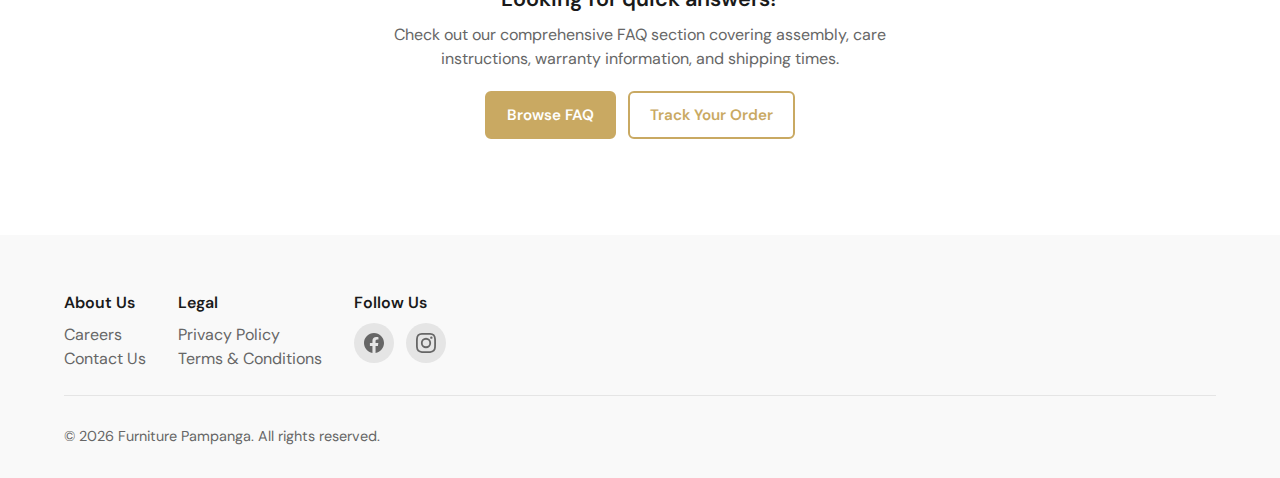
<file: contact.html>
<!DOCTYPE html>
<html lang="en">
<head>
    <meta charset="UTF-8">
    <meta name="viewport" content="width=device-width, initial-scale=1.0">
    <title>Contact Us - Furniture Pampanga</title>
    <link rel="preconnect" href="https://fonts.googleapis.com">
    <link rel="preconnect" href="https://fonts.gstatic.com" crossorigin>
    <link href="https://fonts.googleapis.com/css2?family=DM+Sans:wght@400;500;600;700&display=swap" rel="stylesheet">
    <link rel="stylesheet" href="styles.css">
</head>
<body class="contact-page">
    <!-- Header -->
    <header class="header header-contact">
        <div class="header-container">
            <nav class="nav nav-left">
                <ul class="nav-links">
                    <li><a href="index.html">Home</a></li>
                    <li><a href="catalog.html">Catalog</a></li>
                    <li><a href="contact.html" class="active">Contact</a></li>
                </ul>
            </nav>
            <a href="index.html" class="logo logo-center">
                <img src="assets/logo.png" alt="Furniture Pampanga Logo" class="logo-icon" />
                <span class="logo-text">Furniture Pampanga</span>
            </a>

               
            </div>
            <button class="hamburger" aria-label="Toggle menu">
                <span></span>
                <span></span>
                <span></span>
            </button>
        </div>
    </header>

    <!-- Contact Hero -->
    <section class="contact-hero">
        <div class="container">
            <span class="contact-tag">Contact Support</span>
            <h1 class="contact-hero-title">We're here to help you create your <span class="highlight">dream space.</span></h1>
            <p class="contact-hero-desc">Have a question about our collections, shipping, or need a custom design consultation? Our concierge team is available to assist you every step of the way.</p>
        </div>
    </section>

    <!-- Contact Options (3 cards) -->
    <section class="contact-options">
        <div class="container">
            <div class="contact-cards">
                <div class="contact-card">
                    <div class="contact-card-icon">
                        <svg width="28" height="28" viewBox="0 0 24 24" fill="none">
                            <path d="M12 2C8.13 2 5 5.13 5 9c0 5.25 7 13 7 13s7-7.75 7-13c0-3.87-3.13-7-7-7zm0 9.5a2.5 2.5 0 1 1 0-5 2.5 2.5 0 0 1 0 5z" stroke="currentColor" stroke-width="2" stroke-linecap="round" stroke-linejoin="round"/>
                        </svg>
                    </div>
                    <h3>Visit Us</h3>
                    <p class="contact-card-address">Furniture Pampanga<br>Pampanga, Philippines</p>
                    <a href="https://maps.app.goo.gl/dzNrH8DYDUtER7Lq8" target="_blank" rel="noopener" class="contact-card-link">Get Directions <span class="arrow">↓</span></a>
                </div>
                <div class="contact-card">
                    <div class="contact-card-icon">
                        <svg width="28" height="28" viewBox="0 0 24 24" fill="none">
                            <path d="M22 16.92v3a2 2 0 0 1-2.18 2 19.79 19.79 0 0 1-8.63-3.07 19.5 19.5 0 0 1-6-6 19.79 19.79 0 0 1-3.07-8.67A2 2 0 0 1 4.11 2h3a2 2 0 0 1 2 1.72 12.84 12.84 0 0 0 .7 2.81 2 2 0 0 1-.45 2.11L8.09 9.91a16 16 0 0 0 6 6l1.27-1.27a2 2 0 0 1 2.11-.45 12.84 12.84 0 0 0 2.81.7A2 2 0 0 1 22 16.92z" stroke="currentColor" stroke-width="2" stroke-linecap="round" stroke-linejoin="round"/>
                        </svg>
                    </div>
                    <h3>Call Us</h3>
                    <p class="contact-card-detail">Support: +1 (555) 000-1234<br>Sales: +1 (555) 000-5678</p>
                    <a href="tel:+15550001234" class="contact-card-link">Call Now <span class="arrow">↓</span></a>
                </div>
                <div class="contact-card">
                    <div class="contact-card-icon">
                        <svg width="28" height="28" viewBox="0 0 24 24" fill="none">
                            <path d="M4 4h16c1.1 0 2 .9 2 2v12c0 1.1-.9 2-2 2H4c-1.1 0-2-.9-2-2V6c0-1.1.9-2 2-2z" stroke="currentColor" stroke-width="2" stroke-linecap="round" stroke-linejoin="round"/>
                            <path d="M22 6l-10 7L2 6" stroke="currentColor" stroke-width="2" stroke-linecap="round" stroke-linejoin="round"/>
                        </svg>
                    </div>
                    <h3>Write to Us</h3>
                    <p class="contact-card-detail">General: hello@furniturepampanga.com<br>Partners: branding@furniturepampanga.com</p>
                    <a href="mailto:hello@furniturepampanga.com" class="contact-card-link">Send Email <span class="arrow">↓</span></a>
                </div>
            </div>
        </div>
    </section>

    <!-- Inquiry Form + Store Map -->
    <section class="inquiry-section">
        <div class="container">
            <div class="inquiry-layout">
                <div class="inquiry-form-wrap">
                    <h2 class="inquiry-title">
                        <span class="inquiry-title-icon"></span>
                        Send an Inquiry
                    </h2>
                    <p class="inquiry-desc">Our typical response time is within 24 business hours. Fill out the form below and we'll be in touch.</p>
                    <form class="inquiry-form">
                        <div class="form-row">
                            <div class="form-group">
                                <label for="firstname">First Name</label>
                                <input type="text" id="firstname" placeholder="e.g. Julian" />
                            </div>
                            <div class="form-group">
                                <label for="lastname">Last Name</label>
                                <input type="text" id="lastname" placeholder="e.g. Thorne" />
                            </div>
                        </div>
                        <div class="form-group">
                            <label for="email">Email Address</label>
                            <input type="email" id="email" placeholder="julian@example.com" />
                        </div>
                        <div class="form-group">
                            <label for="subject">Subject</label>
                            <input type="text" id="subject" placeholder="What can we help you with?" />
                        </div>
                        <div class="form-group">
                            <label for="message">Message</label>
                            <textarea id="message" rows="5" placeholder="Tell us more about your project or inquiry..."></textarea>
                        </div>
                        <button type="submit" class="btn btn-primary btn-inquiry">
                            Send Inquiry
                            <svg width="18" height="18" viewBox="0 0 24 24" fill="none">
                                <path d="M5 12h14M12 5l7 7-7 7" stroke="currentColor" stroke-width="2" stroke-linecap="round" stroke-linejoin="round"/>
                            </svg>
                        </button>
                        <p class="form-disclaimer">By submitting this form, you agree to our <a href="#">Privacy Policy</a> and <a href="#">Terms of Service</a>.</p>
                    </form>
                </div>
                <div class="store-card">
                    <div class="store-hours">
                        <span class="store-hours-label">
                            <svg width="18" height="18" viewBox="0 0 24 24" fill="none">
                                <rect x="3" y="4" width="18" height="18" rx="2" stroke="currentColor" stroke-width="2"/>
                                <path d="M16 2v4M8 2v4M3 10h18" stroke="currentColor" stroke-width="2" stroke-linecap="round"/>
                            </svg>
                            SHOWROOM HOURS
                        </span>
                        <ul>
                            <li>Monday - Friday: 08:00 AM - 05:00 PM</li>
                            <li>Saturday: 08:00 AM - 05:00 PM</li>
                            <li>Sunday: Closed</li>
                        </ul>
                    </div>
                    <div class="store-map">
                        <iframe src="https://www.google.com/maps?q=Furniture+Pampanga&t=k&output=embed" width="100%" height="100%" style="border:0;" allowfullscreen="" loading="lazy" referrerpolicy="no-referrer-when-downgrade"></iframe>
                        <a href="https://maps.app.goo.gl/dzNrH8DYDUtER7Lq8" target="_blank" rel="noopener" class="map-link-overlay">
                            <span class="map-pin">Furniture Pampanga</span>
                        </a>
                    </div>
                    <div class="store-footer">
                        <div class="store-info">
                            <span class="store-icon">🅿</span>
                            <span>Furniture Pampanga</span>
                            <small>Pampanga, Philippines</small>
                        </div>
                        <a href="https://maps.app.goo.gl/dzNrH8DYDUtER7Lq8" target="_blank" rel="noopener" class="btn btn-secondary btn-virtual-tour">View on Maps</a>
                    </div>
                </div>
            </div>
        </div>
    </section>

    <!-- Additional Services (2 cards) -->
    <section class="services-cards">
        <div class="container">
            <div class="services-grid">
                <div class="service-card">
                    <div class="service-card-icon">
                        <svg width="32" height="32" viewBox="0 0 24 24" fill="none">
                            <circle cx="12" cy="12" r="10" stroke="currentColor" stroke-width="2"/>
                            <path d="M12 6v6l4 2" stroke="currentColor" stroke-width="2" stroke-linecap="round"/>
                        </svg>
                    </div>
                    <h3>Design Concierge</h3>
                    <p>Book a 1-on-1 session with our senior interior designers for tailored advice.</p>
                </div>
                <div class="service-card">
                    <div class="service-card-icon">
                        <svg width="32" height="32" viewBox="0 0 24 24" fill="none">
                            <path d="M3 12a9 9 0 1 0 9-9 9.75 9.75 0 0 0-6.74 2.74L3 8" stroke="currentColor" stroke-width="2" stroke-linecap="round" stroke-linejoin="round"/>
                            <path d="M3 3v5h5" stroke="currentColor" stroke-width="2" stroke-linecap="round" stroke-linejoin="round"/>
                        </svg>
                    </div>
                    <h3>Quick Returns</h3>
                    <p>30-day returns accepted for unused items, for accessories and small items.</p>
                </div>
            </div>
        </div>
    </section>

    <!-- FAQ / Quick Answers -->
    <section class="contact-faq">
        <div class="container">
            <h2 class="contact-faq-title">Looking for quick answers?</h2>
            <p class="contact-faq-desc">Check out our comprehensive FAQ section covering assembly, care instructions, warranty information, and shipping times.</p>
            <div class="contact-faq-buttons">
                <a href="#" class="btn btn-primary">Browse FAQ</a>
                <a href="#" class="btn btn-outline">Track Your Order</a>
            </div>
        </div>
    </section>

    <!-- Footer -->
    <footer class="footer">
        <div class="container">
            <div class="footer-content">
                <div class="footer-section">
                    <h3>About Us</h3>
                    <ul>
                        <li><a href="#">Careers</a></li>
                        <li><a href="contact.html">Contact Us</a></li>
                    </ul>
                </div>
                <div class="footer-section">
                    <h3>Legal</h3>
                    <ul>
                        <li><a href="#">Privacy Policy</a></li>
                        <li><a href="#">Terms & Conditions</a></li>
                    </ul>
                </div>
                <div class="footer-section">
                    <h3>Follow Us</h3>
                    <div class="social-links">
                        <a href="https://www.facebook.com/furniturepampanga" target="_blank" rel="noopener noreferrer" aria-label="Facebook">
                            <svg viewBox="0 0 24 24" xmlns="http://www.w3.org/2000/svg"><path d="M24 12.073c0-6.627-5.373-12-12-12s-12 5.373-12 12c0 5.99 4.388 10.954 10.125 11.854v-8.385H7.078v-3.47h3.047V9.43c0-3.007 1.792-4.669 4.533-4.669 1.312 0 2.686.235 2.686.235v2.953H15.83c-1.491 0-1.956.925-1.956 1.874v2.25h3.328l-.532 3.47h-2.796v8.385C19.612 23.027 24 18.062 24 12.073z"/></svg>
                        </a>
                        <a href="https://www.instagram.com/furniturepampanga" target="_blank" rel="noopener noreferrer" aria-label="Instagram">
                            <svg viewBox="0 0 24 24" xmlns="http://www.w3.org/2000/svg"><path d="M12 2.163c3.204 0 3.584.012 4.85.07 3.252.148 4.771 1.691 4.919 4.919.058 1.265.069 1.645.069 4.849 0 3.205-.012 3.584-.069 4.849-.149 3.225-1.664 4.771-4.919 4.919-1.266.058-1.644.07-4.85.07-3.204 0-3.584-.012-4.849-.07-3.26-.149-4.771-1.699-4.919-4.92-.058-1.265-.07-1.644-.07-4.849 0-3.204.013-3.583.07-4.849.149-3.227 1.664-4.771 4.919-4.919 1.266-.057 1.645-.069 4.849-.069zM12 0C8.741 0 8.333.014 7.053.072 2.695.272.273 2.69.073 7.052.014 8.333 0 8.741 0 12c0 3.259.014 3.668.072 4.948.2 4.358 2.618 6.78 6.98 6.98C8.333 23.986 8.741 24 12 24c3.259 0 3.668-.014 4.948-.072 4.354-.2 6.782-2.618 6.979-6.98.059-1.28.073-1.689.073-4.948 0-3.259-.014-3.667-.072-4.947-.196-4.354-2.617-6.78-6.979-6.98C15.668.014 15.259 0 12 0zm0 5.838a6.162 6.162 0 100 12.324 6.162 6.162 0 000-12.324zM12 16a4 4 0 110-8 4 4 0 010 8zm6.406-11.845a1.44 1.44 0 100 2.881 1.44 1.44 0 000-2.881z"/></svg>
                        </a>
                    </div>
                </div>
            </div>
            <div class="footer-bottom">
                <p>&copy; 2026 Furniture Pampanga. All rights reserved.</p>
            </div>
        </div>
    </footer>

    <script src="script.js"></script>
    <script>
        // Contact form submit
        document.querySelector('.inquiry-form')?.addEventListener('submit', function(e) {
            e.preventDefault();
            alert('Thank you! We\'ll get back to you within 24 business hours.');
            this.reset();
        });
    </script>
</body>
</html>
</file>
<file: styles.css>
/* === Base === */
:root {
    --accent: #c9a962;
    --accent-dark: #b8954a;
    --text-dark: #1a1a1a;
    --text-muted: #666;
    --border-color: #e5e5e5;
    --bg-light: #f5f5f5;
}
* { box-sizing: border-box; }
body {
    font-family: 'DM Sans', sans-serif;
    margin: 0;
    color: var(--text-dark);
    background: #fff;
    line-height: 1.5;
}
.container {
    max-width: 1200px;
    margin: 0 auto;
    padding: 0 1.5rem;
}

/* === Buttons === */
.btn {
    display: inline-flex;
    align-items: center;
    justify-content: center;
    gap: 0.5rem;
    padding: 0.65rem 1.25rem;
    font-family: inherit;
    font-size: 0.95rem;
    font-weight: 600;
    border-radius: 6px;
    cursor: pointer;
    text-decoration: none;
    border: 2px solid transparent;
    transition: background 0.2s, color 0.2s, border-color 0.2s;
}
.btn-primary {
    background: var(--accent);
    color: #fff;
    border-color: var(--accent);
}
.btn-primary:hover { background: var(--accent-dark); border-color: var(--accent-dark); }
.btn-secondary {
    background: transparent;
    color: var(--text-dark);
    border-color: var(--border-color);
}
.btn-secondary:hover { border-color: var(--accent); color: var(--accent); }
.btn-outline {
    background: transparent;
    color: var(--accent);
    border-color: var(--accent);
}
.btn-outline:hover { background: var(--accent); color: #fff; }
.btn-login {
    padding: 0.5rem 1rem;
    font-size: 0.9rem;
}

/* === Header === */
.header { background: #fff; border-bottom: 1px solid var(--border-color); position: sticky; top: 0; z-index: 100; }
.header-container {
    max-width: 1200px;
    margin: 0 auto;
    padding: 0.75rem 1.5rem;
    display: flex;
    align-items: center;
    justify-content: space-between;
    gap: 1rem;
}
.header-contact .header-container { justify-content: space-between; }
.header-contact .nav-left { order: 1; }
.header-contact .logo-center { order: 2; position: absolute; left: 50%; transform: translateX(-50%); }
.header-contact .header-actions-right { order: 3; }
.logo { display: flex; align-items: center; gap: 0.5rem; text-decoration: none; color: inherit; font-weight: 600; font-size: 1.05rem; }
.logo-icon { height: 36px; width: auto; }
.nav-links { list-style: none; margin: 0; padding: 0; display: flex; gap: 1.5rem; }
.nav-links a { text-decoration: none; color: inherit; font-weight: 500; }
.nav-links a:hover, .nav-links a.active { color: var(--accent); }
.header-actions { display: flex; align-items: center; gap: 0.5rem; }
.icon-btn { background: none; border: none; cursor: pointer; padding: 0.5rem; color: inherit; border-radius: 6px; }
.icon-btn:hover { color: var(--accent); }
.search-bar {
    display: flex;
    align-items: center;
    gap: 0.5rem;
    padding: 0.4rem 0.75rem;
    border: 1px solid var(--border-color);
    border-radius: 6px;
    background: #fff;
}
.search-bar input { border: none; outline: none; font-family: inherit; font-size: 0.9rem; min-width: 140px; }
.search-bar svg { color: var(--text-muted); flex-shrink: 0; }
.hamburger { display: none; }

/* === Footer === */
.footer { background: #f9f9f9; padding: 2.5rem 0 1rem; margin-top: 3rem; }
.footer .container { max-width: 1200px; margin: 0 auto; padding: 0 1.5rem; }
.footer-content { display: flex; flex-wrap: wrap; gap: 2rem; margin-bottom: 1.5rem; }
.footer-section h3 { font-size: 1rem; margin-bottom: 0.5rem; font-weight: 600; }
.footer-section ul { list-style: none; padding: 0; margin: 0; }
.footer-section a { color: var(--text-muted); text-decoration: none; }
.footer-section a:hover { color: var(--accent); }
.footer-bottom { padding-top: 1rem; border-top: 1px solid var(--border-color); color: var(--text-muted); font-size: 0.9rem; }
.social-links { display: flex; gap: 0.75rem; align-items: center; }
.social-links a {
    display: inline-flex;
    align-items: center;
    justify-content: center;
    width: 40px;
    height: 40px;
    border-radius: 50%;
    background: var(--border-color);
    color: var(--text-muted);
    transition: background 0.2s, color 0.2s;
}
.social-links a:hover { background: var(--accent); color: #fff; }
.social-links svg { width: 20px; height: 20px; fill: currentColor; }

/* === Home: Hero === */
.hero {
    position: relative;
    min-height: 380px;
    display: flex;
    align-items: center;
    justify-content: center;
    background: var(--bg-light) url('./assets/images/hero/hero-banner.png') center/cover no-repeat;
    overflow: hidden;
}
.hero-image { position: absolute; inset: 0; z-index: 0; }
.hero-image img {
    width: 100%;
    height: 100%;
    object-fit: cover;
    object-position: center center;
    display: block;
}
.hero-content { position: relative; z-index: 1; text-align: center; padding: 2rem; display: flex; flex-direction: column; align-items: center; justify-content: center; }
.hero-title { font-size: clamp(1.75rem, 4vw, 2.5rem); font-weight: 700; margin: 0; color: var(--text-dark); text-shadow: 0 1px 2px rgba(255,255,255,0.8); }
.hero-tagline { margin: 0.75rem 0 0; font-size: clamp(1rem, 2.5vw, 1.25rem); font-style: italic; color: #b1a2a2; text-shadow: 0 1px 3px rgba(222, 215, 215, 0.5); }

/* Hero responsive: phone & tablet */
@media (max-width: 768px) {
    .hero { min-height: 320px; }
    .hero-content { padding: 1.5rem 1rem; }
    .hero-title { font-size: clamp(1.5rem, 5vw, 2rem); }
}
@media (max-width: 480px) {
    .hero { min-height: 260px; }
    .hero-image img { object-position: center center; }
    .hero-content { padding: 1rem 0.75rem; }
}

/* === Home: Category nav === */
.category-nav { padding: 1rem 0 2rem; border-bottom: 1px solid var(--border-color); }
.category-nav-container {
    max-width: 1200px;
    margin: 0 auto;
    padding: 0 1.5rem;
    display: flex;
    flex-wrap: wrap;
    justify-content: center;
    gap: 1.5rem;
}
.category-link {
    text-decoration: none;
    color: var(--text-dark);
    font-weight: 500;
    font-size: 1rem;
}
.category-link:hover { color: var(--accent); }

/* === Home: Editor's Picks + product grid (shared) === */
.editors-picks { padding: 2.5rem 0 3rem; }
.section-title { font-size: 1.5rem; font-weight: 600; margin: 0 0 1.5rem; color: var(--text-dark); }
.products-grid {
    display: grid;
    grid-template-columns: repeat(4, 1fr);
    gap: 1.5rem;
}
.product-card {
    background: #fff;
    border-radius: 8px;
    overflow: hidden;
    transition: box-shadow 0.2s;
}
.product-card:hover { box-shadow: 0 4px 12px rgba(0,0,0,0.08); }
.product-card a { text-decoration: none; color: inherit; display: block; }
.product-card .product-image {
    aspect-ratio: 1;
    background: var(--bg-light);
    overflow: hidden;
}
.product-card .product-image img { width: 100%; height: 100%; object-fit: cover; display: block; }
.product-card .product-name { font-size: 1rem; font-weight: 600; margin: 0.5rem 0 0.25rem; }
.product-card .product-description { font-size: 0.9rem; color: var(--text-muted); margin: 0 0 0.5rem; line-height: 1.4; }
.product-card .product-price { font-size: 1rem; font-weight: 600; margin: 0; color: var(--text-dark); }

/* === Home: Promo banner + benefits === */
.promotional-banner { padding: 0 0 2rem; }
.promo-content {
    display: flex;
    flex-wrap: wrap;
    align-items: center;
    gap: 2rem;
    max-width: 1200px;
    margin: 0 auto 2rem;
    padding: 0 1.5rem;
}
.promo-image { flex: 1 1 300px; min-width: 0; }
.promo-image img { width: 100%; height: auto; display: block; border-radius: 8px; }
.promo-text { flex: 1 1 280px; }
.promo-text h2 { font-size: 1.5rem; font-weight: 600; margin: 0 0 1rem; }
.promo-text .btn { margin-top: 0.5rem; }
.benefits {
    display: flex;
    flex-wrap: wrap;
    justify-content: center;
    gap: 2rem;
    padding: 1.5rem 1.5rem;
    background: var(--bg-light);
}
.benefit-item { text-align: center; }
.benefit-icon { font-size: 1.5rem; margin-bottom: 0.35rem; }
.benefit-item p { margin: 0; font-size: 0.95rem; font-weight: 500; color: var(--text-dark); }

/* === Home: Newsletter === */
.newsletter { padding: 2.5rem 1.5rem; background: var(--bg-light); }
.newsletter-title { font-size: 1.35rem; font-weight: 600; margin: 0 0 0.35rem; text-align: center; }
.newsletter-subtitle { text-align: center; color: var(--text-muted); margin: 0 0 1.25rem; font-size: 0.95rem; }
.newsletter-form {
    display: flex;
    flex-wrap: wrap;
    gap: 0.75rem;
    justify-content: center;
    max-width: 480px;
    margin: 0 auto;
}
.newsletter-input {
    flex: 1 1 200px;
    min-width: 200px;
    padding: 0.65rem 1rem;
    border: 1px solid var(--border-color);
    border-radius: 6px;
    font-family: inherit;
    font-size: 1rem;
}
.newsletter-input:focus { outline: none; border-color: var(--accent); }

/* === Catalog page - Our Collection grid === */
.catalog-page { padding: 2rem 0 4rem; min-height: 60vh; }
.catalog-page .page-title { font-size: 1.75rem; margin-bottom: 2rem; font-weight: 600; color: var(--text-dark); }
.product-categories-grid {
    display: grid;
    grid-template-columns: repeat(3, 1fr);
    gap: 2rem 2.5rem;
}
.product-category {
    background: #fff;
}
.category-header {
    display: flex;
    align-items: center;
    gap: 0.5rem;
    margin-bottom: 0.75rem;
}
.category-icon {
    width: 28px;
    height: 28px;
    flex-shrink: 0;
    color: var(--text-dark);
}
.category-icon svg { width: 100%; height: 100%; }
.category-title {
    font-size: 1.1rem;
    font-weight: 600;
    color: var(--text-dark);
    margin: 0;
}
.finish-select,
.category-title-link {
    text-decoration: none;
    color: inherit;
}
.category-title-link:hover .category-title {
    color: var(--accent);
}
.category-products {
    display: flex;
    flex-direction: column;
    gap: 0.35rem;
}
.product-item {
    display: flex;
    align-items: center;
    gap: 0.5rem;
    padding: 0.5rem 0.65rem;
    background: var(--bg-light);
    border-radius: 6px;
    text-decoration: none;
    color: inherit;
    font-size: 0.95rem;
}
.product-item:hover { background: #eee; color: var(--accent); }
.product-number { font-weight: 600; color: var(--text-muted); min-width: 1.5rem; }
.product-name { flex: 1; }

.catalog-page.single-category .filters-sidebar {
    display: none;
}
.catalog-page.single-category .product-categories-grid {
    max-width: 100%;
}

/* === Category listing page (e.g. High Back Chair) === */
.category-listing-page {
    padding: 2rem 0 4rem;
    min-height: 60vh;
}
.category-listing-page .catalog-breadcrumb {
    display: block;
    margin-bottom: 0.5rem;
}
.category-products-grid {
    display: grid;
    grid-template-columns: repeat(3, 1fr);
    gap: 2rem;
    margin-top: 2rem;
}
.category-listing-title { font-size: 1.5rem; font-weight: 600; margin: 0 0 1.5rem; color: var(--text-dark); }
.category-product-card {
    text-decoration: none;
    color: inherit;
    display: block;
    text-align: center;
}
.category-product-card .category-product-image {
    position: relative;
    aspect-ratio: 1;
    background: var(--bg-light);
    border-radius: 8px;
    overflow: hidden;
    margin-bottom: 0.5rem;
}
.category-product-card .category-product-image img { width: 100%; height: 100%; object-fit: cover; }
.category-product-number { display: block; font-size: 0.85rem; color: var(--text-muted); margin-bottom: 0.25rem; text-align: left; }
.category-product-name { font-size: 1rem; font-weight: 600; margin: 0 0 0.25rem; color: var(--text-dark); }
.category-product-price { font-size: 1rem; font-weight: 600; color: var(--text-dark); margin: 0; }

/* Chair page: subcategory sections (High-Back, Low-Back, Upholstered, etc.) */
.chair-subcategory {
    margin-top: 2.5rem;
    padding-top: 2rem;
    border-top: 1px solid var(--border-color);
}
.chair-subcategory:first-of-type {
    margin-top: 0;
    padding-top: 0;
    border-top: none;
}
.chair-subcategory-title {
    font-size: 1.35rem;
    font-weight: 600;
    color: var(--text-dark);
    margin-bottom: 1.25rem;
}

/* === Product detail page - gallery + overlay === */
.product-page { padding: 2rem 0 4rem; }
.breadcrumbs { margin-bottom: 1.5rem; font-size: 0.9rem; color: var(--text-muted); }
.breadcrumbs a { color: var(--accent); text-decoration: none; }
.product-detail-layout {
    display: flex;
    gap: 2rem;
    margin-bottom: 3rem;
}
.product-gallery {
    display: flex;
    flex-direction: row;
    gap: 1rem;
    flex: 1 1 50%;
    min-width: 0;
}
.gallery-thumbnails {
    display: flex;
    flex-direction: column;
    gap: 0.5rem;
    width: 80px;
    flex-shrink: 0;
}
.gallery-thumbnails .thumbnail {
    width: 100%;
    aspect-ratio: 1;
    border: 2px solid var(--border-color);
    border-radius: 6px;
    overflow: hidden;
    padding: 0;
    background: #fff;
    cursor: pointer;
}
.gallery-thumbnails .thumbnail.active { border-color: var(--accent); }
.gallery-thumbnails .thumbnail img { width: 100%; height: 100%; object-fit: cover; display: block; }
.gallery-main {
    flex: 1;
    min-width: 0;
    min-height: 420px;
    max-width: 680px;
}
.gallery-main-image-wrap {
    position: relative;
    width: 100%;
    aspect-ratio: 1;
    background: var(--bg-light);
    border-radius: 8px;
    overflow: hidden;
}
.gallery-main-image-wrap img { width: 100%; height: 100%; object-fit: cover; display: block; }
.product-title-overlay {
    position: absolute;
    top: 0;
    left: 0;
    padding: 0.75rem 1rem;
    background: rgba(255,255,255,0.85);
    border-radius: 0 0 8px 0;
    font-weight: 700;
    font-size: 1rem;
    color: var(--text-dark);
}
.product-info { flex: 1; min-width: 0; }
.product-title { font-size: 1.5rem; margin: 0 0 0.5rem; font-weight: 600; }
.product-price { font-size: 1.25rem; font-weight: 600; margin: 0 0 1rem; }
.product-short-desc { color: var(--text-muted); margin: 0 0 1.25rem; font-size: 0.95rem; line-height: 1.5; }
.product-options { display: flex; flex-wrap: wrap; gap: 1.25rem; margin-bottom: 1.5rem; }
.option-group { flex: 1 1 180px; }
.option-label { display: block; font-weight: 500; margin-bottom: 0.35rem; font-size: 0.9rem; }
.finish-select, .material-select {
    width: 100%;
    padding: 0.5rem 0.75rem;
    border: 1px solid var(--border-color);
    border-radius: 6px;
    font-family: inherit;
    font-size: 0.95rem;
    background: #fff;
}
.finish-select:focus, .material-select:focus { outline: none; border-color: var(--accent); }
.product-tabs { display: flex; flex-wrap: wrap; gap: 0.5rem; margin-bottom: 1rem; }
.tab-btn {
    padding: 0.5rem 1rem;
    border: 1px solid var(--border-color);
    background: #fff;
    border-radius: 6px;
    font-family: inherit;
    font-size: 0.9rem;
    cursor: pointer;
    color: var(--text-muted);
}
.tab-btn:hover { color: var(--text-dark); border-color: var(--text-muted); }
.tab-btn.active { background: var(--accent); color: #fff; border-color: var(--accent); }
.tab-content { margin-bottom: 1.5rem; }
.tab-pane { display: none; font-size: 0.95rem; line-height: 1.6; }
.tab-pane.active { display: block; }
.tab-pane ul { margin: 0.5rem 0 0; padding-left: 1.25rem; }
.tab-pane li { margin-bottom: 0.35rem; }
.delivery-info {
    padding: 1rem;
    background: var(--bg-light);
    border-radius: 8px;
    font-size: 0.95rem;
}
.delivery-info p { margin: 0 0 0.35rem; }
.delivery-info p:last-child { margin-bottom: 0; }
.related-products { padding-top: 2rem; border-top: 1px solid var(--border-color); }
.related-products .section-title { margin-bottom: 1.25rem; }
.related-products .products-grid { grid-template-columns: repeat(4, 1fr); }
.review { padding: 1rem 0; border-bottom: 1px solid var(--border-color); }
.review:last-child { border-bottom: none; }
.review-header { display: flex; justify-content: space-between; align-items: center; margin-bottom: 0.5rem; }
.rating { color: var(--accent); font-size: 0.9rem; }
.review p { margin: 0; font-size: 0.95rem; color: var(--text-muted); line-height: 1.5; }

/* === Contact page === */
.contact-page { min-height: 100vh; }
.contact-hero {
    padding: 3rem 0;
    text-align: center;
    background: var(--bg-light);
}
.contact-tag {
    display: inline-block;
    font-size: 0.8rem;
    font-weight: 600;
    letter-spacing: 0.05em;
    color: var(--accent);
    margin-bottom: 0.75rem;
}
.contact-hero-title { font-size: clamp(1.5rem, 3vw, 2rem); font-weight: 700; margin: 0 0 1rem; line-height: 1.3; }
.contact-hero-title .highlight { color: var(--accent); }
.contact-hero-desc { max-width: 560px; margin: 0 auto; color: var(--text-muted); font-size: 1rem; line-height: 1.6; }
.contact-options { padding: 2rem 0 3rem; }
.contact-cards {
    display: grid;
    grid-template-columns: repeat(3, 1fr);
    gap: 1.5rem;
}
.contact-card {
    background: #fff;
    border: 1px solid var(--border-color);
    border-radius: 10px;
    padding: 1.75rem;
    text-align: center;
    transition: box-shadow 0.2s, border-color 0.2s;
}
.contact-card:hover { box-shadow: 0 4px 16px rgba(0,0,0,0.06); border-color: var(--accent); }
.contact-card-icon { color: var(--accent); margin-bottom: 1rem; }
.contact-card h3 { font-size: 1.1rem; margin: 0 0 0.5rem; font-weight: 600; }
.contact-card-address, .contact-card-detail { font-size: 0.95rem; color: var(--text-muted); margin: 0 0 1rem; line-height: 1.5; }
.contact-card-link {
    display: inline-flex;
    align-items: center;
    gap: 0.35rem;
    font-weight: 600;
    color: var(--accent);
    text-decoration: none;
}
.contact-card-link:hover { text-decoration: underline; }
.contact-card-link .arrow { font-size: 0.8rem; }
.inquiry-section { padding: 2rem 0 3rem; }
.inquiry-layout { display: grid; grid-template-columns: 1fr 1fr; gap: 2rem; align-items: start; }
.inquiry-title { font-size: 1.25rem; font-weight: 600; margin: 0 0 0.5rem; display: flex; align-items: center; gap: 0.5rem; }
.inquiry-desc { color: var(--text-muted); margin: 0 0 1.5rem; font-size: 0.95rem; line-height: 1.5; }
.inquiry-form .form-row { display: grid; grid-template-columns: 1fr 1fr; gap: 1rem; }
.inquiry-form .form-group { margin-bottom: 1rem; }
.inquiry-form label { display: block; font-weight: 500; margin-bottom: 0.35rem; font-size: 0.9rem; }
.inquiry-form input, .inquiry-form textarea {
    width: 100%;
    padding: 0.6rem 0.75rem;
    border: 1px solid var(--border-color);
    border-radius: 6px;
    font-family: inherit;
    font-size: 1rem;
}
.inquiry-form input:focus, .inquiry-form textarea:focus { outline: none; border-color: var(--accent); }
.btn-inquiry { margin-top: 0.5rem; }
.form-disclaimer { font-size: 0.85rem; color: var(--text-muted); margin: 1rem 0 0; }
.form-disclaimer a { color: var(--accent); text-decoration: none; }
.form-disclaimer a:hover { text-decoration: underline; }
.store-card {
    background: #fff;
    border: 1px solid var(--border-color);
    border-radius: 10px;
    overflow: hidden;
}
.store-hours { padding: 1.25rem 1.5rem; border-bottom: 1px solid var(--border-color); }
.store-hours-label { display: flex; align-items: center; gap: 0.5rem; font-size: 0.8rem; font-weight: 600; letter-spacing: 0.05em; color: var(--text-muted); margin-bottom: 0.75rem; }
.store-hours ul { list-style: none; padding: 0; margin: 0; font-size: 0.95rem; }
.store-hours li { margin-bottom: 0.25rem; }
.store-map { position: relative; height: 220px; background: var(--bg-light); }
.store-map iframe { display: block; }
.map-link-overlay { position: absolute; inset: 0; display: flex; align-items: center; justify-content: center; background: rgba(0,0,0,0.03); text-decoration: none; color: inherit; }
.map-pin { background: #fff; padding: 0.5rem 1rem; border-radius: 6px; font-weight: 600; font-size: 0.9rem; box-shadow: 0 2px 8px rgba(0,0,0,0.08); }
.store-footer { padding: 1rem 1.5rem; display: flex; justify-content: space-between; align-items: center; flex-wrap: wrap; gap: 0.75rem; }
.store-info { display: flex; align-items: center; gap: 0.5rem; font-size: 0.95rem; }
.store-info small { display: block; color: var(--text-muted); font-size: 0.85rem; }
.services-cards { padding: 2rem 0 3rem; background: var(--bg-light); }
.services-grid { display: grid; grid-template-columns: repeat(2, 1fr); gap: 1.5rem; }
.service-card {
    background: #fff;
    border-radius: 10px;
    padding: 1.75rem;
    border: 1px solid var(--border-color);
    display: flex;
    gap: 1rem;
    align-items: flex-start;
}
.service-card-icon { color: var(--accent); flex-shrink: 0; }
.service-card h3 { font-size: 1.1rem; margin: 0 0 0.35rem; font-weight: 600; }
.service-card p { margin: 0; font-size: 0.95rem; color: var(--text-muted); line-height: 1.5; }
.contact-faq { padding: 2rem 0 3rem; text-align: center; }
.contact-faq-title { font-size: 1.35rem; font-weight: 600; margin: 0 0 0.5rem; }
.contact-faq-desc { color: var(--text-muted); margin: 0 0 1.25rem; max-width: 520px; margin-left: auto; margin-right: auto; }
.contact-faq-buttons { display: flex; flex-wrap: wrap; gap: 0.75rem; justify-content: center; }

/* === Admin page - Product Image URL Manager === */
.admin-page {
    padding: 2rem 0 4rem;
    min-height: 60vh;
}
.admin-container {
    max-width: 900px;
    margin: 0 auto;
    padding: 0 1rem;
}
.admin-page h1 {
    font-size: 1.75rem;
    margin-bottom: 0.5rem;
    color: var(--text-dark, #1a1a1a);
}
.admin-page .admin-desc {
    color: var(--text-muted, #666);
    margin-bottom: 2rem;
}
.admin-card {
    background: #fff;
    border: 1px solid var(--border-color, #e5e5e5);
    border-radius: 8px;
    padding: 1.5rem;
    margin-bottom: 1.5rem;
}
.admin-card h2 {
    font-size: 1.1rem;
    margin-bottom: 1rem;
}
.admin-label {
    display: block;
    font-weight: 500;
    margin-bottom: 0.35rem;
    font-size: 0.9rem;
}
.admin-input {
    width: 100%;
    padding: 0.5rem 0.75rem;
    border: 1px solid var(--border-color, #e5e5e5);
    border-radius: 6px;
    margin-bottom: 1rem;
    font-family: inherit;
}
.admin-input:focus {
    outline: none;
    border-color: var(--accent, #c9a962);
}
textarea.admin-input {
    min-height: 100px;
    resize: vertical;
}
.admin-page .image-preview-row {
    display: grid;
    grid-template-columns: repeat(4, 1fr);
    gap: 0.75rem;
    margin-bottom: 1rem;
}
.admin-page .preview-box {
    aspect-ratio: 1;
    border: 1px dashed var(--border-color, #e5e5e5);
    border-radius: 6px;
    overflow: hidden;
    background: #f9f9f9;
}
.admin-page .preview-box img {
    width: 100%;
    height: 100%;
    object-fit: cover;
}
.admin-page .preview-box.empty {
    display: flex;
    align-items: center;
    justify-content: center;
    color: #999;
    font-size: 0.8rem;
}
.home-bg-preview-wrap { margin-bottom: 1rem; }
.home-bg-preview-wrap .home-bg-preview {
    aspect-ratio: 2.2 / 1;
    max-width: 100%;
    width: 100%;
}
.admin-page .tab-editor-tabs {
    display: flex;
    gap: 0.5rem;
    margin-bottom: 1rem;
    flex-wrap: wrap;
}
.admin-page .tab-editor-tabs button {
    padding: 0.5rem 1rem;
    border: 1px solid var(--border-color, #e5e5e5);
    background: #fff;
    border-radius: 6px;
    cursor: pointer;
    font-family: inherit;
}
.admin-page .tab-editor-tabs button.active {
    background: var(--accent, #c9a962);
    color: #fff;
    border-color: var(--accent, #c9a962);
}
.admin-page .tab-editor-pane {
    display: none;
}
.admin-page .tab-editor-pane.active {
    display: block;
}
.admin-page .btn-save {
    padding: 0.6rem 1.25rem;
    background: var(--accent, #c9a962);
    color: #fff;
    border: none;
    border-radius: 6px;
    font-weight: 600;
    cursor: pointer;
    font-family: inherit;
}
.admin-page .btn-save:hover {
    opacity: 0.9;
}
.admin-page .product-id-select {
    margin-bottom: 0;
}
.admin-card-catalog-listing .catalog-listing-preview-row {
    display: grid;
    grid-template-columns: repeat(3, 1fr);
    gap: 1.25rem;
    margin-bottom: 1.5rem;
}
.admin-card-catalog-listing .catalog-listing-preview-item {
    display: flex;
    flex-direction: column;
    gap: 0.35rem;
}
.admin-card-catalog-listing .catalog-listing-preview-box {
    aspect-ratio: 1;
    border: 1px dashed var(--border-color, #e5e5e5);
    border-radius: 6px;
    overflow: hidden;
    background: #f9f9f9;
}
.admin-card-catalog-listing .catalog-listing-preview-box img {
    width: 100%;
    height: 100%;
    object-fit: cover;
}
.admin-card-catalog-listing .catalog-listing-preview-box.empty {
    display: flex;
    align-items: center;
    justify-content: center;
    color: #999;
    font-size: 0.8rem;
}
.variant-detail-grid {
    display: grid;
    grid-template-columns: repeat(2, 1fr);
    gap: 1.5rem;
    margin-bottom: 1.5rem;
}
.variant-detail-item {
    border: 1px solid var(--border-color, #e5e5e5);
    border-radius: 8px;
    padding: 1rem;
    background: #fafafa;
}
.variant-detail-item .variant-detail-name-label {
    font-size: 1rem;
    margin: 0 0 0.75rem;
    font-weight: 600;
}
.variant-detail-item .admin-label { margin-bottom: 0.25rem; }
.variant-detail-item .admin-input { margin-bottom: 0.75rem; }
@media (max-width: 640px) {
    .admin-page .image-preview-row {
        grid-template-columns: repeat(2, 1fr);
    }
    .admin-card-catalog-listing .catalog-listing-preview-row {
        grid-template-columns: repeat(2, 1fr);
    }
    .variant-detail-grid { grid-template-columns: 1fr; }
}

/* === Responsive === */
@media (max-width: 1024px) {
    .products-grid { grid-template-columns: repeat(2, 1fr); }
    .related-products .products-grid { grid-template-columns: repeat(2, 1fr); }
    .contact-cards { grid-template-columns: 1fr; }
    .inquiry-layout { grid-template-columns: 1fr; }
    .product-detail-layout { flex-direction: column; }
    .product-gallery { max-width: 100%; width: 100%; }
    .product-gallery .gallery-main { max-width: 100%; min-height: 380px; }
    .product-categories-grid { grid-template-columns: repeat(2, 1fr); }
    .category-products-grid { grid-template-columns: repeat(2, 1fr); }
}
@media (max-width: 768px) {
    .header-contact .logo-center { position: static; transform: none; order: 1; }
    .header-contact .nav-left { order: 2; }
    .header-contact .header-actions-right { order: 3; }
    .header-container { flex-wrap: wrap; }
    .promo-content { flex-direction: column; }
    .benefits { gap: 1.25rem; }
    .services-grid { grid-template-columns: 1fr; }
    .inquiry-form .form-row { grid-template-columns: 1fr; }
    .gallery-thumbnails { flex-direction: row; width: 100%; max-height: 70px; }
    .gallery-thumbnails .thumbnail { flex: 1; min-width: 0; }
    .product-gallery { flex-direction: column; }
}
@media (max-width: 600px) {
    .products-grid { grid-template-columns: 1fr; }
    .related-products .products-grid { grid-template-columns: 1fr; }
    .product-categories-grid { grid-template-columns: 1fr; }
    .category-products-grid { grid-template-columns: 1fr; }
    .nav-links { display: none; }
    .header-actions .icon-btn:not(:first-child) { display: none; }
    .search-bar { display: none; }
    .hamburger {
        display: flex;
        flex-direction: column;
        gap: 5px;
        background: none;
        border: none;
        cursor: pointer;
        padding: 0.5rem;
    }
    .hamburger span { display: block; width: 22px; height: 2px; background: var(--text-dark); }
}
</file>
